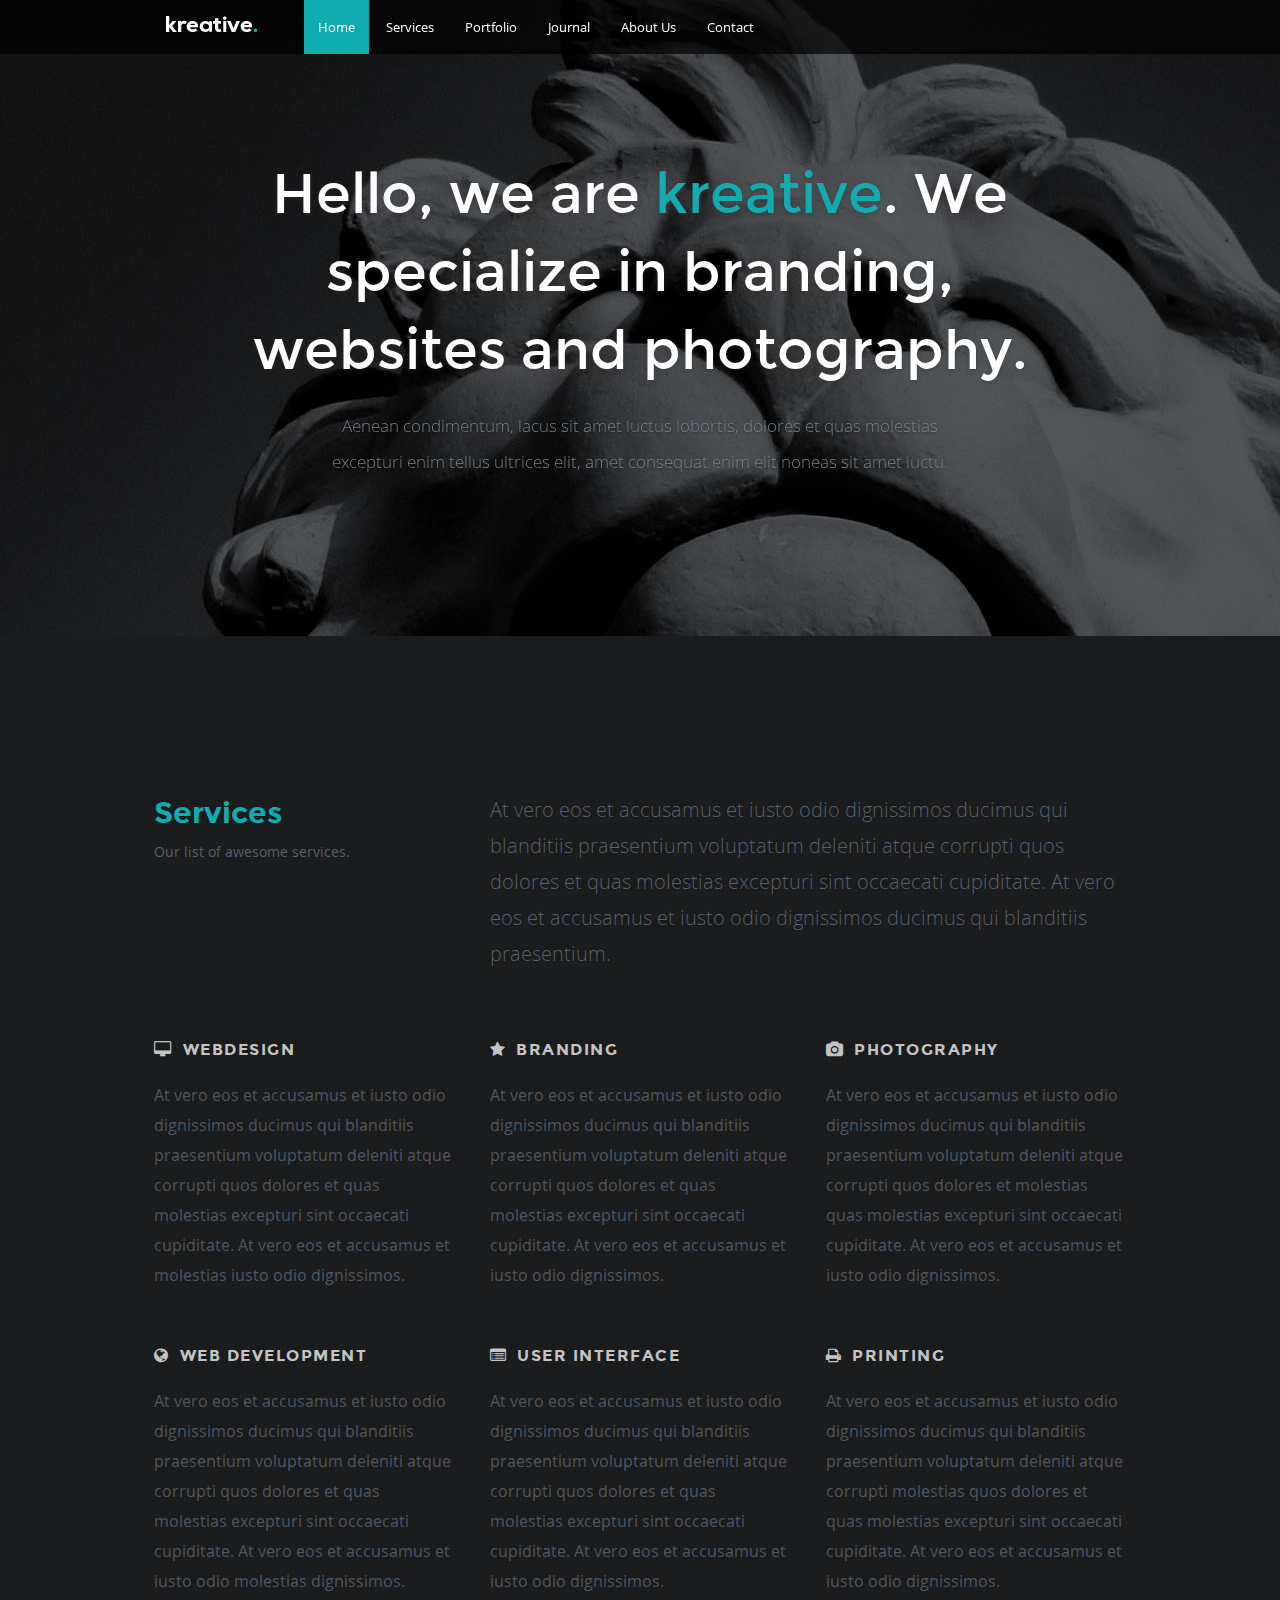
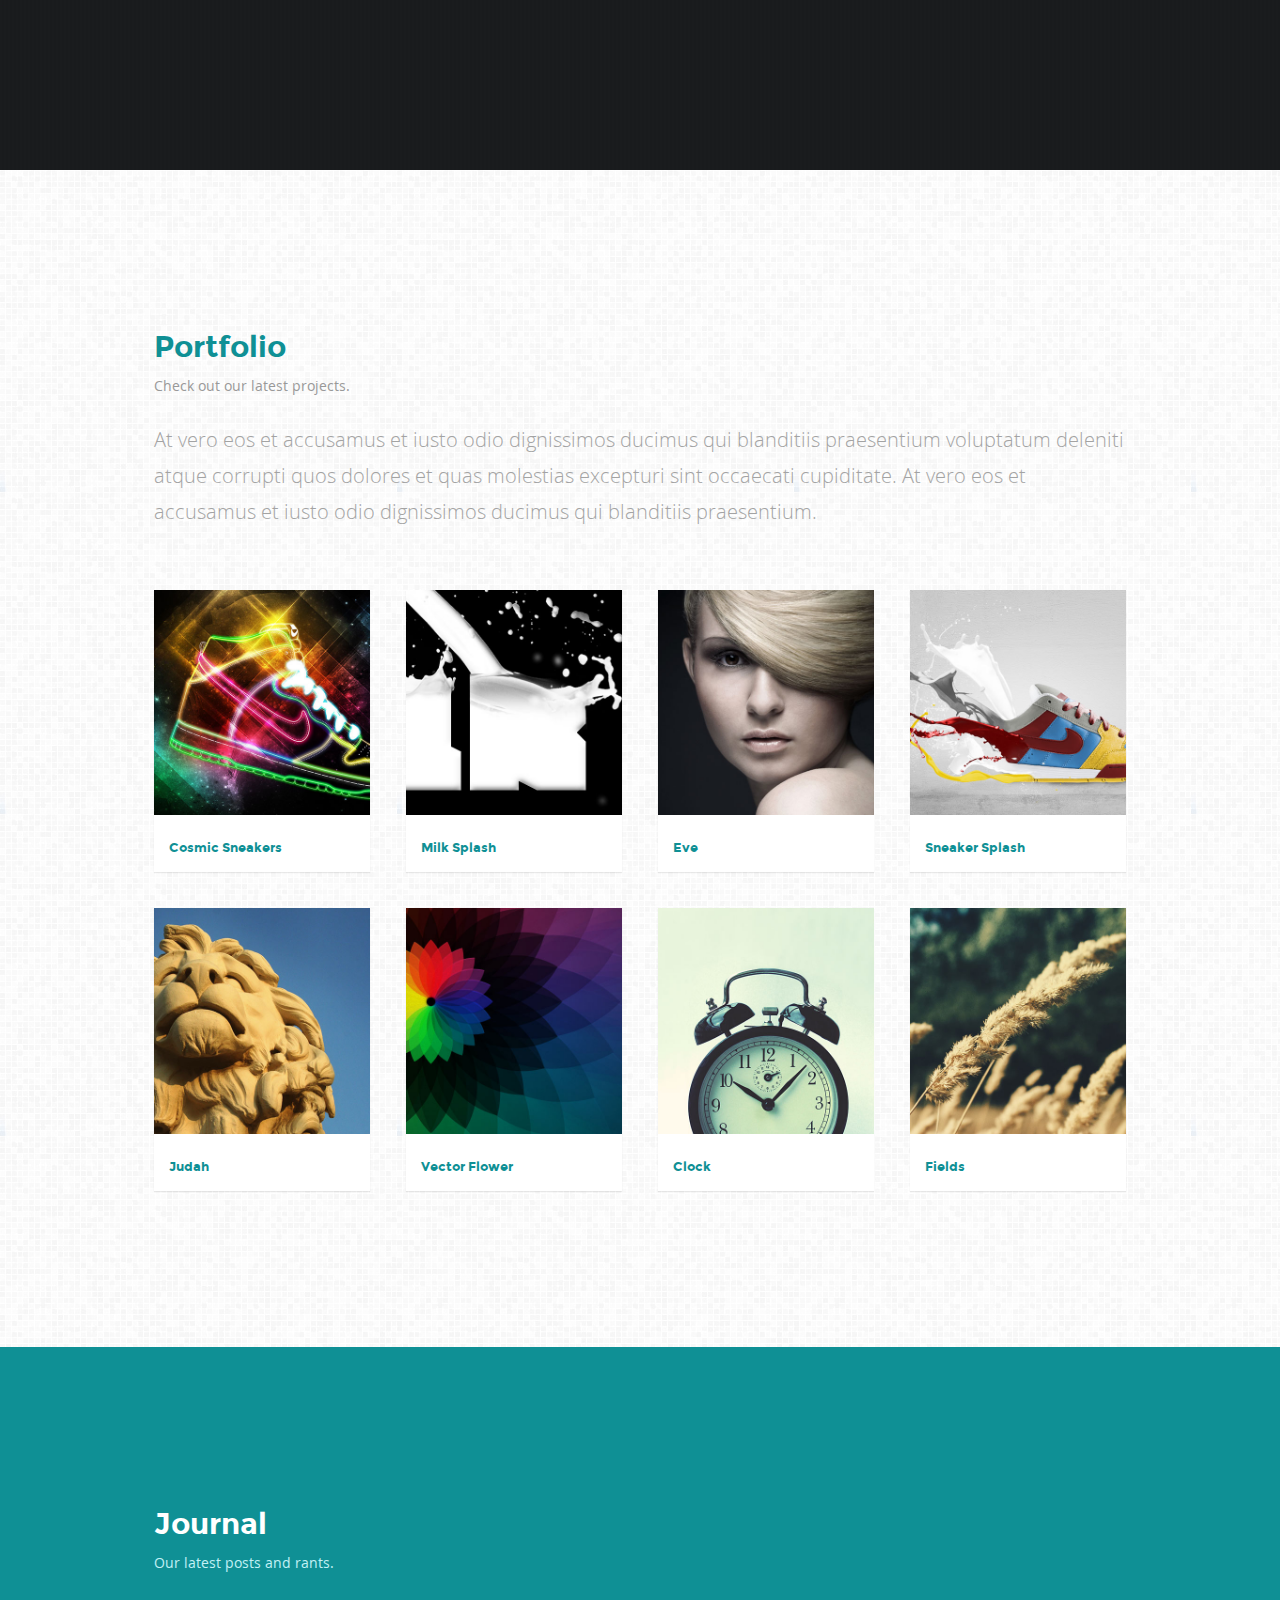
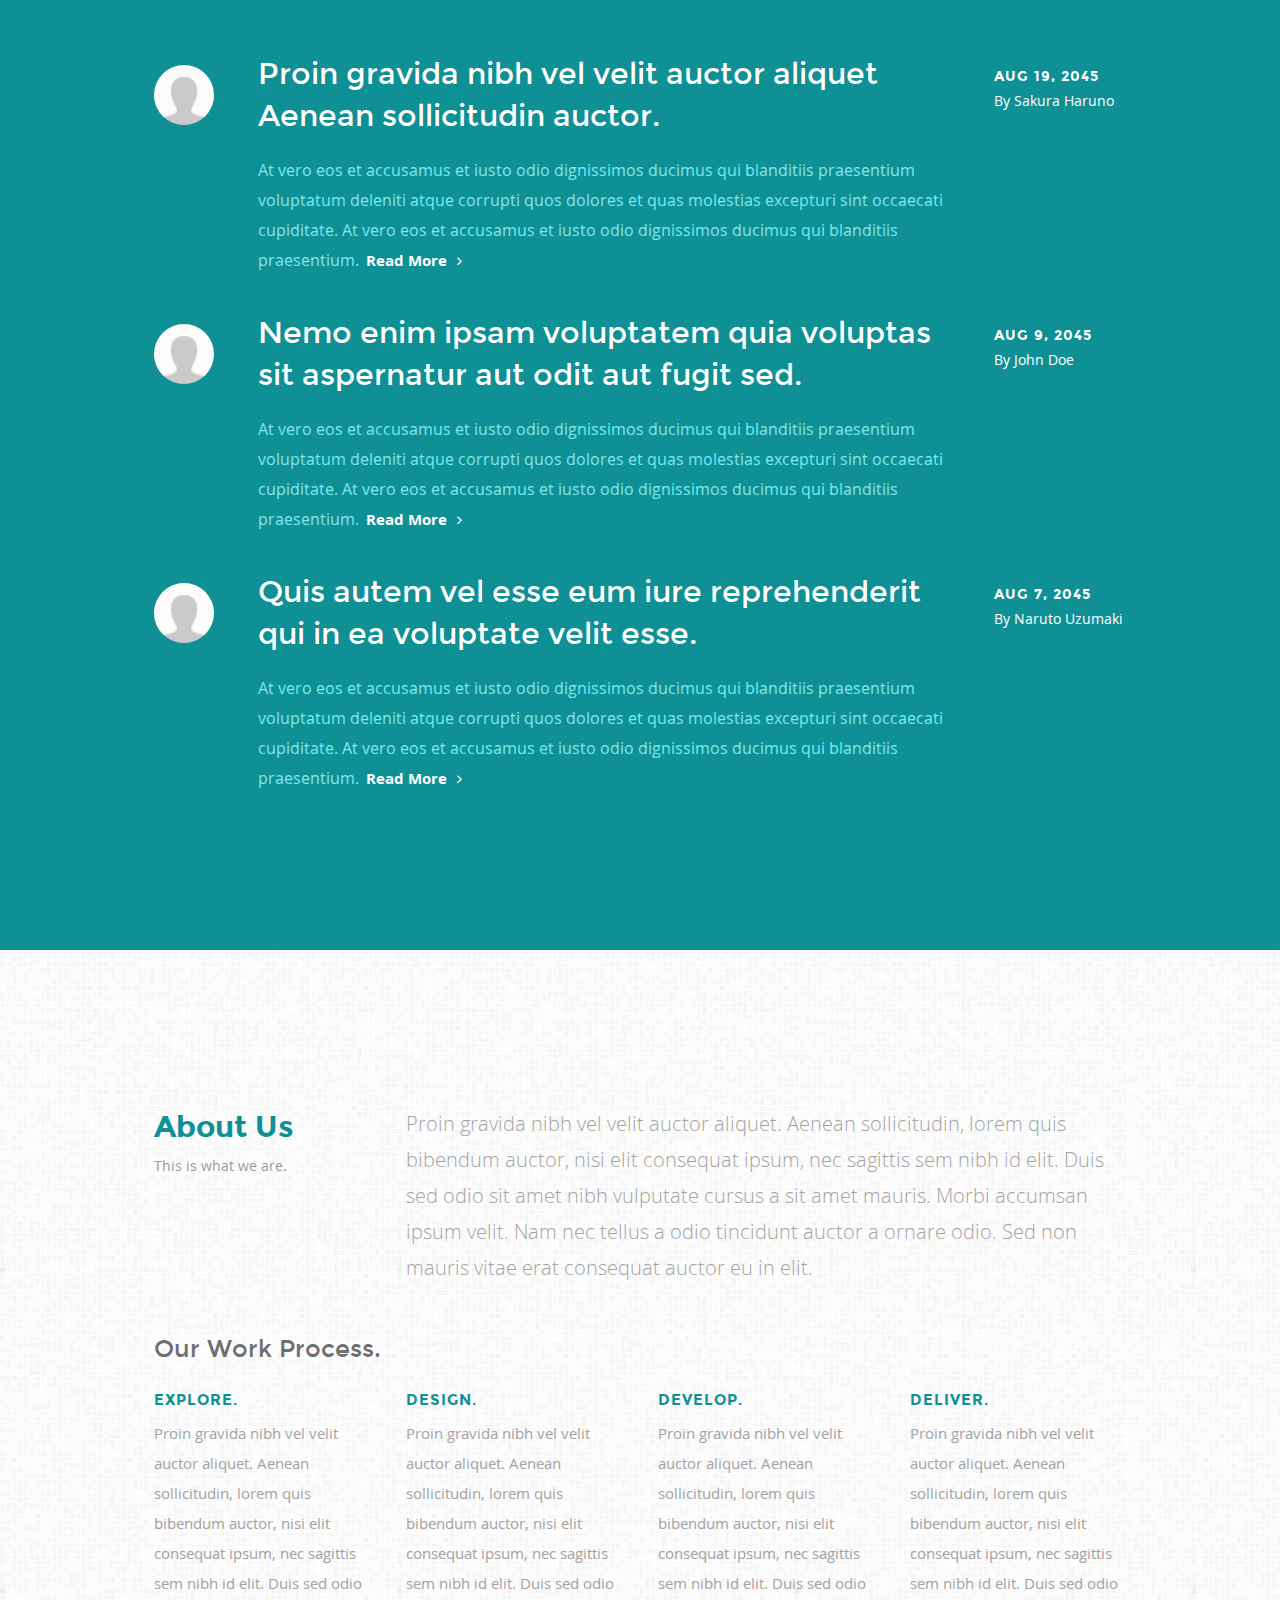
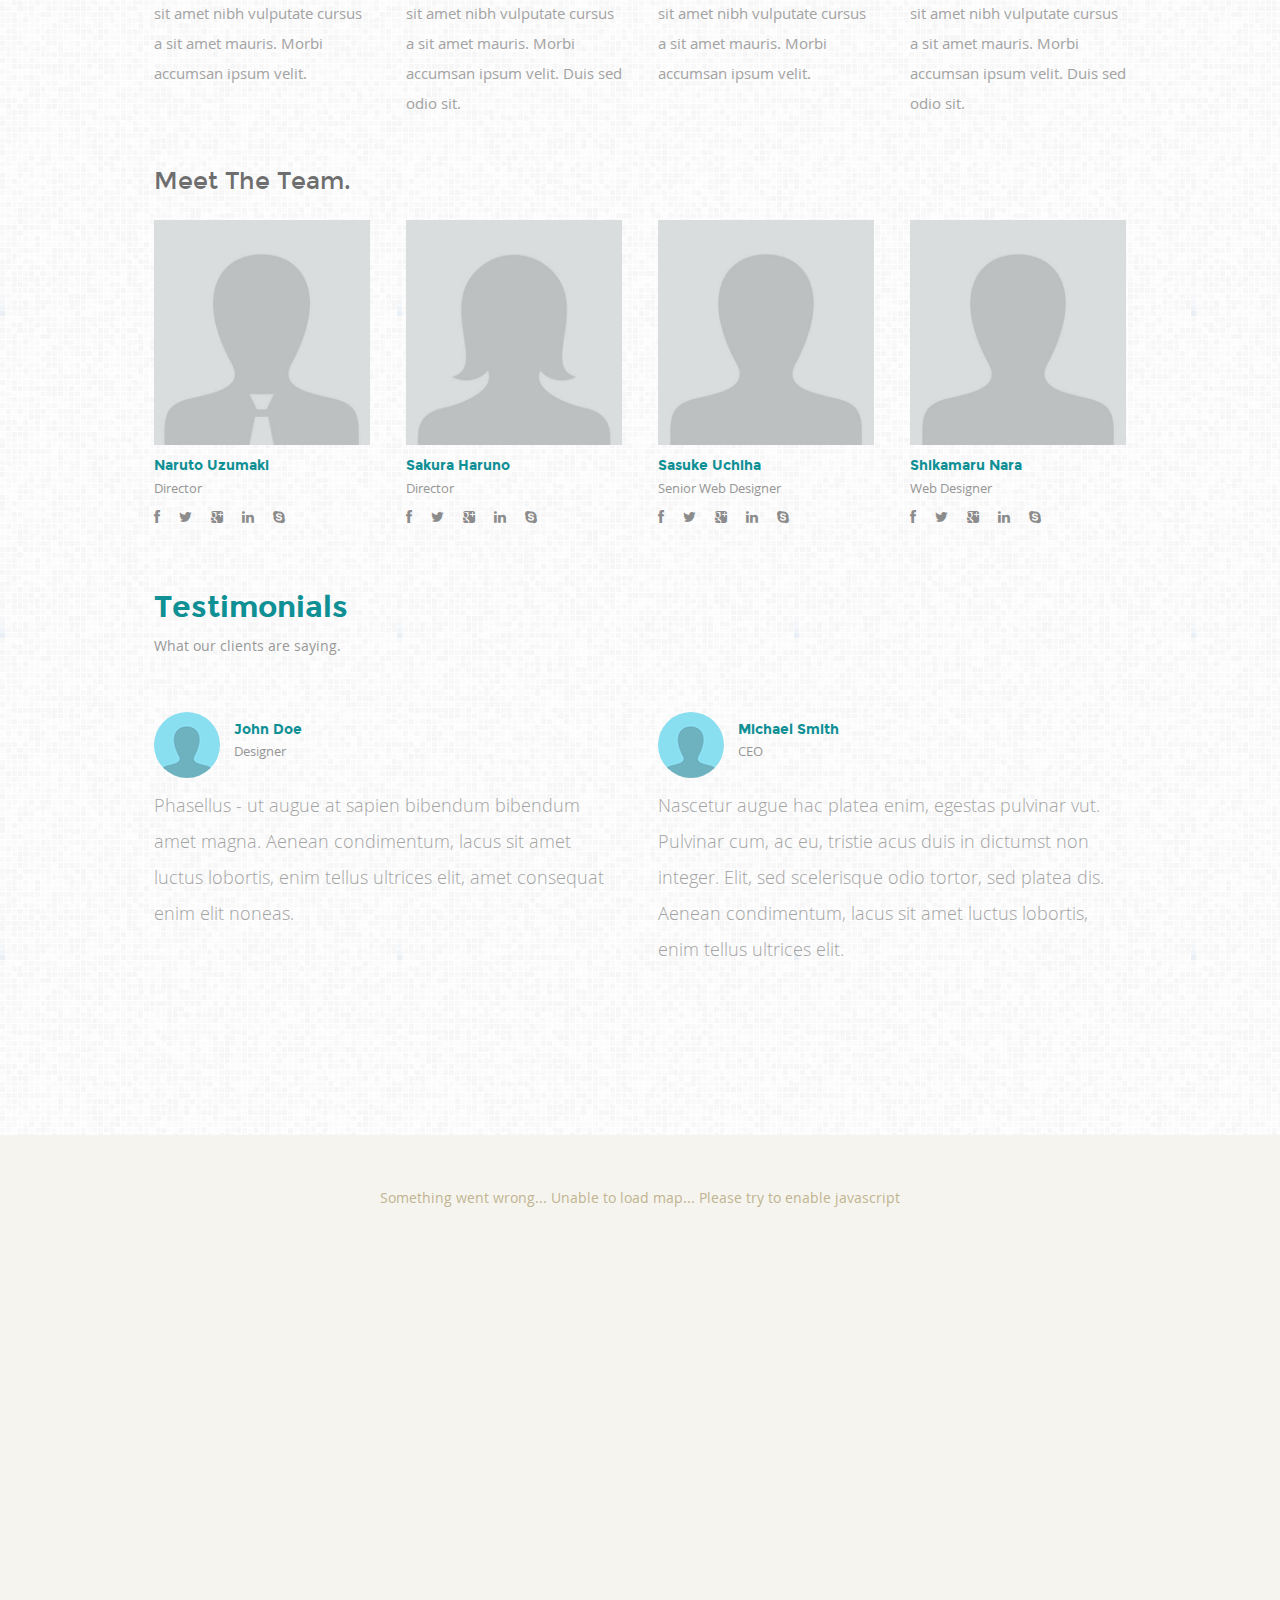
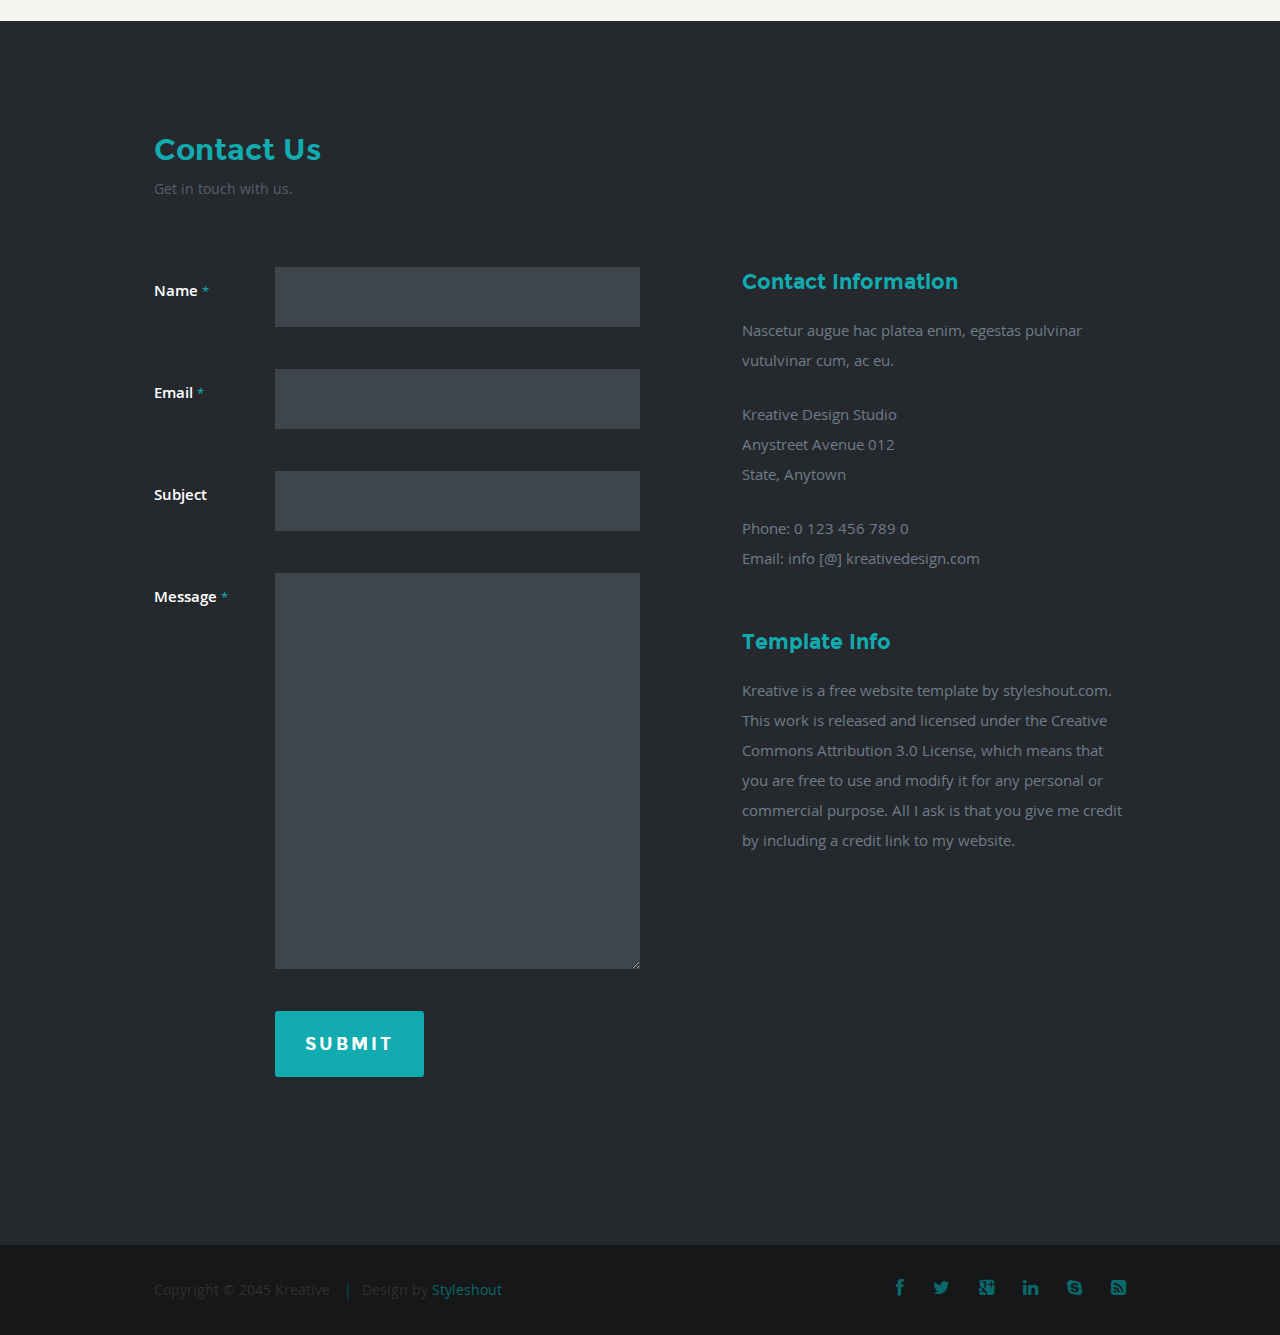
<file: index.html>
<!DOCTYPE html>
<!--[if lt IE 8 ]><html class="ie ie7" lang="en"> <![endif]-->
<!--[if IE 8 ]><html class="ie ie8" lang="en"> <![endif]-->
<!--[if (gte IE 8)|!(IE)]><!--><html lang="en"><!--<![endif]-->
<head>
<title>iss</title>
<meta charset="utf-8">
<meta name="viewport" content="width=device-width, initial-scale=1, maximum-scale=1">
<link rel="stylesheet" href="css/base.css">
<link rel="stylesheet" href="css/layout.css">
<!--[if lt IE 9]>
<script src="js/html5.js"></script>
<![endif]-->
<link rel="shortcut icon" href="images/favicon.ico">
</head>
<body data-spy="scroll" data-target="#nav-wrap">
<header class="mobile">
  <div class="row">
    <div class="col full">
      <div class="logo"> <a href="#"><img alt="" src="images/logo.png"></a> </div>
      <nav id="nav-wrap"> <a class="mobile-btn" href="#nav-wrap" title="Show navigation">Show navigation</a> <a class="mobile-btn" href="#" title="Hide navigation">Hide navigation</a>
        <ul id="nav" class="nav">
          <li><a href="#intro">Home</a></li>
          <li><a href="#services">Services</a></li>
          <li><a href="#portfolio">Portfolio</a></li>
          <li><a href="#journal">Journal</a></li>
          <li><a href="#about">About Us</a></li>
          <li><a href="#contact">Contact</a></li>
        </ul>
      </nav>
    </div>
  </div>
</header>
<section id="intro">
  <div id="intro-slider" class="flexslider">
    <ul class="slides">
      <li>
        <div class="row">
          <div class="col full">
            <div class="slider-text">
              <h2>Hello, we are <span>kreative</span>. We specialize in branding, websites and photography.</h2>
              <p>Aenean condimentum, lacus sit amet luctus lobortis, dolores et quas molestias excepturi enim tellus ultrices elit, amet consequat enim elit noneas sit amet luctu.</p>
            </div>
          </div>
        </div>
      </li>
      <li>
        <div class="row">
          <div class="col full">
            <div class="slider-text">
              <h2>Take a look at some of <a href="#portfolio">our works</a> or <a href="#contact">get in touch</a> to discuss how we can help you.</h2>
              <p>At vero eos et accusamus et iusto odio dignissimos ducimus qui blanditiis praesentium voluptatum deleniti eos et accusamus.</p>
            </div>
          </div>
        </div>
      </li>
    </ul>
  </div>
</section>
<section id="services">
  <div class="row section-head">
    <div class="col one-third">
      <h2>Services</h2>
      <p class="desc">Our list of awesome services.</p>
    </div>
    <div class="col two-thirds">
      <div class="intro">
        <p>At vero eos et accusamus et iusto odio dignissimos ducimus qui blanditiis praesentium voluptatum deleniti atque corrupti quos dolores et quas molestias excepturi sint occaecati cupiditate. At vero eos et accusamus et iusto odio dignissimos ducimus qui blanditiis praesentium. </p>
      </div>
    </div>
  </div>
  <div class="row">
    <div class="services-wrapper">
      <div class="col">
        <h2><i class="icon-desktop"></i>Webdesign</h2>
        <p>At vero eos et accusamus et iusto odio dignissimos ducimus qui blanditiis praesentium voluptatum deleniti atque corrupti quos dolores et quas molestias excepturi sint occaecati cupiditate. At vero eos et accusamus et molestias iusto odio dignissimos.</p>
      </div>
      <div class="col">
        <h2><i class="icon-star"></i>Branding</h2>
        <p>At vero eos et accusamus et iusto odio dignissimos ducimus qui blanditiis praesentium voluptatum deleniti atque corrupti quos dolores et quas molestias excepturi sint occaecati cupiditate. At vero eos et accusamus et iusto odio dignissimos.</p>
      </div>
      <div class="col m-first">
        <h2><i class="icon-camera"></i>Photography</h2>
        <p>At vero eos et accusamus et iusto odio dignissimos ducimus qui blanditiis praesentium voluptatum deleniti atque corrupti quos dolores et molestias quas molestias excepturi sint occaecati cupiditate. At vero eos et accusamus et iusto odio dignissimos.</p>
      </div>
      <div class="col first">
        <h2><i class="icon-globe"></i>Web Development</h2>
        <p>At vero eos et accusamus et iusto odio dignissimos ducimus qui blanditiis praesentium voluptatum deleniti atque corrupti quos dolores et quas molestias excepturi sint occaecati cupiditate. At vero eos et accusamus et iusto odio molestias dignissimos.</p>
      </div>
      <div class="col m-first">
        <h2><i class=" icon-list-alt"></i>User Interface</h2>
        <p>At vero eos et accusamus et iusto odio dignissimos ducimus qui blanditiis praesentium voluptatum deleniti atque corrupti quos dolores et quas molestias excepturi sint occaecati cupiditate. At vero eos et accusamus et iusto odio dignissimos.</p>
      </div>
      <div class="col">
        <h2><i class="icon-print"></i>Printing</h2>
        <p>At vero eos et accusamus et iusto odio dignissimos ducimus qui blanditiis praesentium voluptatum deleniti atque corrupti molestias quos dolores et quas molestias excepturi sint occaecati cupiditate. At vero eos et accusamus et iusto odio dignissimos.</p>
      </div>
    </div>
  </div>
</section>
<section id="portfolio">
  <div class="row section-head">
    <div class="col full">
      <h2>Portfolio</h2>
      <p class="desc">Check out our latest projects.</p>
      <p class="intro">At vero eos et accusamus et iusto odio dignissimos ducimus qui blanditiis praesentium voluptatum deleniti atque corrupti quos dolores et quas molestias excepturi sint occaecati cupiditate. At vero eos et accusamus et iusto odio dignissimos ducimus qui blanditiis praesentium. </p>
    </div>
  </div>
  <div class="row">
    <div id="portfolio-wrapper">
      <div class="col portfolio-item">
        <div class="item-wrap"> <a href="#" data-reveal-id="modal-01"><img src="images/portfolio/cosmic-sneakers.jpg" alt=""></a>
          <div class="portfolio-item-meta">
            <h5><a href="#">Cosmic Sneakers</a></h5>
          </div>
        </div>
      </div>
      <div class="col portfolio-item">
        <div class="item-wrap"> <a href="#" data-reveal-id="modal-02"><img src="images/portfolio/milk-splash.jpg" alt=""></a>
          <div class="portfolio-item-meta">
            <h5><a href="#">Milk Splash</a></h5>
          </div>
        </div>
      </div>
      <div class="col portfolio-item">
        <div class="item-wrap"> <a href="#" data-reveal-id="modal-03"><img src="images/portfolio/eve.jpg" alt=""></a>
          <div class="portfolio-item-meta">
            <h5><a href="#">Eve</a></h5>
          </div>
        </div>
      </div>
      <div class="col portfolio-item">
        <div class="item-wrap"> <a href="#" data-reveal-id="modal-04"><img src="images/portfolio/sneaker-splash.jpg" alt=""></a>
          <div class="portfolio-item-meta">
            <h5><a href="#">Sneaker Splash</a></h5>
          </div>
        </div>
      </div>
      <div class="col portfolio-item">
        <div class="item-wrap"> <a href="#" data-reveal-id="modal-05"><img src="images/portfolio/judah.jpg" alt=""></a>
          <div class="portfolio-item-meta">
            <h5><a href="#">Judah</a></h5>
          </div>
        </div>
      </div>
      <div class="col portfolio-item">
        <div class="item-wrap"> <a href="#" data-reveal-id="modal-06"><img src="images/portfolio/vector-flower.jpg" alt=""></a>
          <div class="portfolio-item-meta">
            <h5><a href="#">Vector Flower</a></h5>
          </div>
        </div>
      </div>
      <div class="col portfolio-item">
        <div class="item-wrap"> <a href="#" data-reveal-id="modal-07"><img src="images/portfolio/clock.jpg" alt=""></a>
          <div class="portfolio-item-meta">
            <h5><a href="#">Clock</a></h5>
          </div>
        </div>
      </div>
      <div class="col portfolio-item">
        <div class="item-wrap"> <a href="#" data-reveal-id="modal-08"><img src="images/portfolio/fields.jpg" alt=""></a>
          <div class="portfolio-item-meta">
            <h5><a href="#">Fields</a></h5>
          </div>
        </div>
      </div>
    </div>
  </div>
  <div id="modal-01" class="reveal-modal"> <img class="scale-with-grid" src="images/portfolio/modals/m-cosmic-sneakers.jpg" alt="">
    <div class="description-box">
      <h4>The Cosmic Sneakers</h4>
      <p>Proin gravida nibh vel velit auctor aliquet. Aenean sollicitudin, lorem quis bibendum auctor, nisi elit consequat ipsum, nec sagittis sem nibh id elit.</p>
      <span class="categories"><i class="icon-tag"></i>Branding, Web Design</span> </div>
    <div class="link-box"> <a href="#">Details</a> <a class="close-reveal-modal">Close</a> </div>
  </div>
  <div id="modal-02" class="reveal-modal"> <img class="scale-with-grid" src="images/portfolio/modals/m-milk-splash.jpg" alt="">
    <div class="description-box">
      <h4>Milk Splash</h4>
      <p>Proin gravida nibh vel velit auctor aliquet. Aenean sollicitudin, lorem quis bibendum auctor, nisi elit consequat ipsum, nec sagittis sem nibh id elit.</p>
      <span class="categories"><i class="icon-tag"></i>Branding, Web Design</span></div>
    <div class="link-box"> <a href="#">Details</a> <a class="close-reveal-modal">Close</a></div>
  </div>
  <div id="modal-03" class="reveal-modal"> <img class="scale-with-grid" src="images/portfolio/modals/m-eve.jpg" alt="">
    <div class="description-box">
      <h4>Eve</h4>
      <p>Proin gravida nibh vel velit auctor aliquet. Aenean sollicitudin, lorem quis bibendum auctor, nisi elit consequat ipsum, nec sagittis sem nibh id elit.</p>
      <span class="categories"><i class="icon-tag"></i>Photography, Branding</span></div>
    <div class="link-box"> <a href="#">Details</a> <a class="close-reveal-modal">Close</a></div>
  </div>
  <div id="modal-04" class="reveal-modal"> <img class="scale-with-grid" src="images/portfolio/modals/m-sneaker-splash.jpg" alt="">
    <div class="description-box">
      <h4>Sneaker Splash</h4>
      <p>Proin gravida nibh vel velit auctor aliquet. Aenean sollicitudin, lorem quis bibendum auctor, nisi elit consequat ipsum, nec sagittis sem nibh id elit.</p>
      <span class="categories"><i class="icon-tag"></i>Photography, Branding</span></div>
    <div class="link-box"> <a href="#">Details</a> <a class="close-reveal-modal">Close</a></div>
  </div>
  <div id="modal-05" class="reveal-modal"> <img class="scale-with-grid" src="images/portfolio/modals/m-judah.jpg" alt="">
    <div class="description-box">
      <h4>Judah</h4>
      <p>Proin gravida nibh vel velit auctor aliquet. Aenean sollicitudin, lorem quis bibendum auctor, nisi elit consequat ipsum, nec sagittis sem nibh id elit.</p>
      <span class="categories"><i class="icon-tag"></i>Photography, Web Design</span> </div>
    <div class="link-box"> <a href="#">Details</a> <a class="close-reveal-modal">Close</a> </div>
  </div>
  <div id="modal-06" class="reveal-modal"> <img class="scale-with-grid" src="images/portfolio/modals/m-vector-flower.jpg" alt="">
    <div class="description-box">
      <h4>Vector Flower</h4>
      <p>Proin gravida nibh vel velit auctor aliquet. Aenean sollicitudin, lorem quis bibendum auctor, nisi elit consequat ipsum, nec sagittis sem nibh id elit.</p>
      <span class="categories"><i class="icon-tag"></i>Branding, Web Design</span></div>
    <div class="link-box"> <a href="#">Details</a> <a class="close-reveal-modal">Close</a></div>
  </div>
  <div id="modal-07" class="reveal-modal"> <img class="scale-with-grid" src="images/portfolio/modals/m-clock.jpg" alt="">
    <div class="description-box">
      <h4>Clock</h4>
      <p>Proin gravida nibh vel velit auctor aliquet. Aenean sollicitudin, lorem quis bibendum auctor, nisi elit consequat ipsum, nec sagittis sem nibh id elit.</p>
      <span class="categories"><i class="icon-tag"></i>Branding, Web Design</span></div>
    <div class="link-box"> <a href="#">Details</a> <a class="close-reveal-modal">Close</a></div>
  </div>
  <div id="modal-08" class="reveal-modal"> <img class="scale-with-grid" src="images/portfolio/modals/m-fields.jpg" alt="">
    <div class="description-box">
      <h4>Fields</h4>
      <p>Proin gravida nibh vel velit auctor aliquet. Aenean sollicitudin, lorem quis bibendum auctor, nisi elit consequat ipsum, nec sagittis sem nibh id elit.</p>
      <span class="categories"><i class="icon-tag"></i>Photography</span></div>
    <div class="link-box"> <a href="#">Details</a> <a class="close-reveal-modal">Close</a></div>
  </div>
</section>
<section id="journal">
  <div class="row section-head">
    <div class="col full">
      <h2>Journal</h2>
      <p class="desc">Our latest posts and rants.</p>
    </div>
  </div>
  <div class="blog-entries">
    <article class="entry">
      <div class="row entry-header">
        <div class="author-image"> <img src="images/user-03.png" alt=""></div>
        <div class="col g-9 offset-1 entry-title">
          <h3><a href="blog-single.html">Proin gravida nibh vel velit auctor aliquet Aenean sollicitudin auctor.</a></h3>
        </div>
        <div class="col g-2">
          <p class="post-meta">
            <time pubdate="" class="post-date" datetime="2045-08-19">Aug 19, 2045</time>
            <span class="dauthor">By Sakura Haruno</span></p>
        </div>
      </div>
      <div class="row">
        <div class="col g-9 offset-1 post-content">
          <p>At vero eos et accusamus et iusto odio dignissimos ducimus qui blanditiis praesentium voluptatum deleniti atque corrupti quos dolores et quas molestias excepturi sint occaecati cupiditate. At vero eos et accusamus et iusto odio dignissimos ducimus qui blanditiis praesentium. <a href="blog-single.html" class="more-link">Read More<i class="icon-angle-right"></i></a></p>
        </div>
      </div>
    </article>
    <article class="entry">
      <div class="row entry-header">
        <div class="author-image"> <img src="images/user-03.png" alt=""></div>
        <div class="col g-9 offset-1 entry-title">
          <h3><a href="blog-single.html">Nemo enim ipsam voluptatem quia voluptas sit aspernatur aut odit aut fugit sed.</a></h3>
        </div>
        <div class="col g-2">
          <p class="post-meta">
            <time pubdate="" class="post-date" datetime="2045-08-09">Aug 9, 2045</time>
            <span class="dauthor">By John Doe</span></p>
        </div>
      </div>
      <div class="row">
        <div class="col g-9 offset-1 post-content">
          <p>At vero eos et accusamus et iusto odio dignissimos ducimus qui blanditiis praesentium voluptatum deleniti atque corrupti quos dolores et quas molestias excepturi sint occaecati cupiditate. At vero eos et accusamus et iusto odio dignissimos ducimus qui blanditiis praesentium. <a href="blog-single.html" class="more-link">Read More<i class="icon-angle-right"></i></a></p>
        </div>
      </div>
    </article>
    <article class="entry">
      <div class="row entry-header">
        <div class="author-image"> <img src="images/user-03.png" alt=""></div>
        <div class="col g-9 offset-1 entry-title">
          <h3><a href="blog-single.html">Quis autem vel esse eum iure reprehenderit qui in ea voluptate velit esse.</a></h3>
        </div>
        <div class="col g-2">
          <p class="post-meta">
            <time pubdate="" class="post-date" datetime="2045-08-07">Aug 7, 2045</time>
            <span class="dauthor">By Naruto Uzumaki</span></p>
        </div>
      </div>
      <div class="row">
        <div class="col g-9 offset-1 post-content">
          <p>At vero eos et accusamus et iusto odio dignissimos ducimus qui blanditiis praesentium voluptatum deleniti atque corrupti quos dolores et quas molestias excepturi sint occaecati cupiditate. At vero eos et accusamus et iusto odio dignissimos ducimus qui blanditiis praesentium. <a href="blog-single.html" class="more-link">Read More<i class="icon-angle-right"></i></a></p>
        </div>
      </div>
    </article>
  </div>
</section>
<section id="about">
  <div class="row section-head">
    <div class="col one-fourth">
      <h2>About Us</h2>
      <p class="desc">This is what we are.</p>
    </div>
    <div class="col three-fourths">
      <p class="intro">Proin gravida nibh vel velit auctor aliquet. Aenean sollicitudin, lorem quis bibendum auctor, nisi elit consequat ipsum, nec sagittis sem nibh id elit. Duis sed odio sit amet nibh vulputate cursus a sit amet mauris. Morbi accumsan ipsum velit. Nam nec tellus a odio tincidunt auctor a ornare odio. Sed non mauris vitae erat consequat auctor eu in elit. </p>
    </div>
  </div>
  <div class="row">
    <div class="col full">
      <h3>Our Work Process.</h3>
    </div>
  </div>
  <div class="row process-wrap">
    <div class="col">
      <h4>Explore.</h4>
      <p>Proin gravida nibh vel velit auctor aliquet. Aenean sollicitudin, lorem quis bibendum auctor, nisi elit consequat ipsum, nec sagittis sem nibh id elit. Duis sed odio sit amet nibh vulputate cursus a sit amet mauris. Morbi accumsan ipsum velit.</p>
    </div>
    <div class="col">
      <h4>Design.</h4>
      <p>Proin gravida nibh vel velit auctor aliquet. Aenean sollicitudin, lorem quis bibendum auctor, nisi elit consequat ipsum, nec sagittis sem nibh id elit. Duis sed odio sit amet nibh vulputate cursus a sit amet mauris. Morbi accumsan ipsum velit. Duis sed odio sit. </p>
    </div>
    <div class="col m-first">
      <h4>Develop.</h4>
      <p>Proin gravida nibh vel velit auctor aliquet. Aenean sollicitudin, lorem quis bibendum auctor, nisi elit consequat ipsum, nec sagittis sem nibh id elit. Duis sed odio sit amet nibh vulputate cursus a sit amet mauris. Morbi accumsan ipsum velit.</p>
    </div>
    <div class="col">
      <h4>Deliver.</h4>
      <p>Proin gravida nibh vel velit auctor aliquet. Aenean sollicitudin, lorem quis bibendum auctor, nisi elit consequat ipsum, nec sagittis sem nibh id elit. Duis sed odio sit amet nibh vulputate cursus a sit amet mauris. Morbi accumsan ipsum velit. Duis sed odio sit. </p>
    </div>
  </div>
  <div class="row">
    <div class="col full">
      <h3>Meet The Team.</h3>
    </div>
  </div>
  <div class="row team-wrap">
    <div class="col one-fourth"> <img src="images/team/team-img-01.jpg" alt="">
      <div class"member-name">
        <h5>Naruto Uzumaki</h5>
        <span>Director</span> </div>
      <ul class="member-social">
        <li><a href="#"><i class="icon-facebook"></i></a></li>
        <li><a href="#"><i class="icon-twitter"></i></a></li>
        <li><a href="#"><i class="icon-google-plus-sign"></i></a></li>
        <li><a href="#"><i class="icon-linkedin"></i></a></li>
        <li><a href="#"><i class="icon-skype"></i></a></li>
      </ul>
    </div>
    <div class="col one-fourth"> <img src="images/team/team-img-02.jpg" alt="">
      <div class"member-name">
        <h5>Sakura Haruno</h5>
        <span>Director</span> </div>
      <ul class="member-social">
        <li><a href="#"><i class="icon-facebook"></i></a></li>
        <li><a href="#"><i class="icon-twitter"></i></a></li>
        <li><a href="#"><i class="icon-google-plus-sign"></i></a></li>
        <li><a href="#"><i class="icon-linkedin"></i></a></li>
        <li><a href="#"><i class="icon-skype"></i></a></li>
      </ul>
    </div>
    <div class="col one-fourth"> <img src="images/team/team-img-03.jpg" alt="">
      <div class"member-name">
        <h5>Sasuke Uchiha</h5>
        <span>Senior Web Designer</span> </div>
      <ul class="member-social">
        <li><a href="#"><i class="icon-facebook"></i></a></li>
        <li><a href="#"><i class="icon-twitter"></i></a></li>
        <li><a href="#"><i class="icon-google-plus-sign"></i></a></li>
        <li><a href="#"><i class="icon-linkedin"></i></a></li>
        <li><a href="#"><i class="icon-skype"></i></a></li>
      </ul>
    </div>
    <div class="col one-fourth"> <img src="images/team/team-img-03.jpg" alt="">
      <div class"member-name">
        <h5>Shikamaru Nara</h5>
        <span>Web Designer</span> </div>
      <ul class="member-social">
        <li><a href="#"><i class="icon-facebook"></i></a></li>
        <li><a href="#"><i class="icon-twitter"></i></a></li>
        <li><a href="#"><i class="icon-google-plus-sign"></i></a></li>
        <li><a href="#"><i class="icon-linkedin"></i></a></li>
        <li><a href="#"><i class="icon-skype"></i></a></li>
      </ul>
    </div>
  </div>
  <div class="row">
    <div class="col full section-head">
      <h2>Testimonials</h2>
      <p class="desc">What our clients are saying.</p>
    </div>
  </div>
  <div class="row testimonials">
    <div class="col half">
      <div class="client-author"> <img src="images/client-img.png" alt="">
        <div class="name">
          <p>John Doe<span>Designer</span></p>
        </div>
      </div>
      <div class="client-cite">
        <p>Phasellus - ut augue at sapien bibendum bibendum amet magna. Aenean condimentum, lacus sit amet luctus lobortis, enim tellus ultrices elit, amet consequat enim elit noneas.</p>
      </div>
    </div>
    <div class="col half">
      <div class="client-author"> <img src="images/client-img.png" alt="">
        <div class="name">
          <p>Michael Smith<span>CEO</span></p>
        </div>
      </div>
      <div class="client-cite">
        <p>Nascetur augue hac platea enim, egestas pulvinar vut. Pulvinar cum, ac eu, tristie acus duis in dictumst non integer. Elit, sed scelerisque odio tortor, sed platea dis. Aenean condimentum, lacus sit amet luctus lobortis, enim tellus ultrices elit.</p>
      </div>
    </div>
  </div>
</section>
<section id="map">
  <p class="map-error">Something went wrong... Unable to load map... Please try to enable javascript</p>
</section>
<section id="contact">
  <div class="row section-head">
    <div class="col full">
      <h2>Contact Us</h2>
      <p class="desc">Get in touch with us.</p>
    </div>
  </div>
  <div class="row">
    <div class="col g-7">
      <form name="contactForm" id="contactForm" method="post" action="#">
        <fieldset>
          <div>
            <label for="contactName">Name <span class="required">*</span></label>
            <input name="contactName" type="text" id="contactName" size="35" value="">
          </div>
          <div>
            <label for="contactEmail">Email <span class="required">*</span></label>
            <input name="contactEmail" type="text" id="contactEmail" size="35" value="">
          </div>
          <div>
            <label for="contactSubject">Subject</label>
            <input name="contactSubject" type="text" id="contactSubject" size="35" value="">
          </div>
          <div>
            <label  for="contactMessage">Message <span class="required">*</span></label>
            <textarea name="contactMessage"  id="contactMessage" rows="15" cols="50"></textarea>
          </div>
          <div>
            <button class="submit">Submit</button>
            <span id="image-loader"> <img src="images/loader.gif" alt=""> </span> </div>
        </fieldset>
      </form>
      <div id="message-warning"></div>
      <div id="message-success"> <i class="icon-ok"></i>Your message was sent, thank you!<br>
      </div>
    </div>
    <aside class="col g-5">
      <h3>Contact Information</h3>
      <p>Nascetur augue hac platea enim, egestas pulvinar vutulvinar cum, ac eu.</p>
      <p> Kreative Design Studio <br>
        Anystreet Avenue 012 <br>
        State, Anytown </p>
      <p> Phone: 0 123 456 789 0 <br>
        Email: info [@] kreativedesign.com </p>
      <br>
      <h3>Template Info</h3>
      <p>Kreative is a free website template by styleshout.com. This work is released and licensed under the Creative Commons Attribution 3.0 License, which means that you are free to use and modify it for any personal or commercial purpose. All I ask is that you give me credit by including a credit link to my website. </p>
    </aside>
  </div>
</section>
<footer>
  <div class="row">
    <div class="col g-7">
      <ul class="copyright">
        <li>Copyright &copy; 2045 Kreative</li>
        <li>Design by <a href="http://www.styleshout.com/">Styleshout</a></li>
      </ul>
    </div>
    <div class="col g-5 pull-right">
      <ul class="social-links">
        <li><a href="#"><i class="icon-facebook"></i></a></li>
        <li><a href="#"><i class="icon-twitter"></i></a></li>
        <li><a href="#"><i class="icon-google-plus-sign"></i></a></li>
        <li><a href="#"><i class="icon-linkedin"></i></a></li>
        <li><a href="#"><i class="icon-skype"></i></a></li>
        <li><a href="#"><i class="icon-rss-sign"></i></a></li>
      </ul>
    </div>
  </div>
</footer>
<script src="js/jquery-1.10.2.min.js"></script>
<script src="js/jquery-migrate-1.2.1.min.js"></script>
<script src="js/scrollspy.js"></script>
<script src="js/jquery.flexslider.js"></script>
<script src="js/jquery.reveal.js"></script>
<script src="http://maps.google.com/maps/api/js?sensor=true"></script>
<script src="js/gmaps.js"></script>
<script src="js/init.js"></script>
<script src="js/smoothscrolling.js"></script>
</body>
</html>
</file>
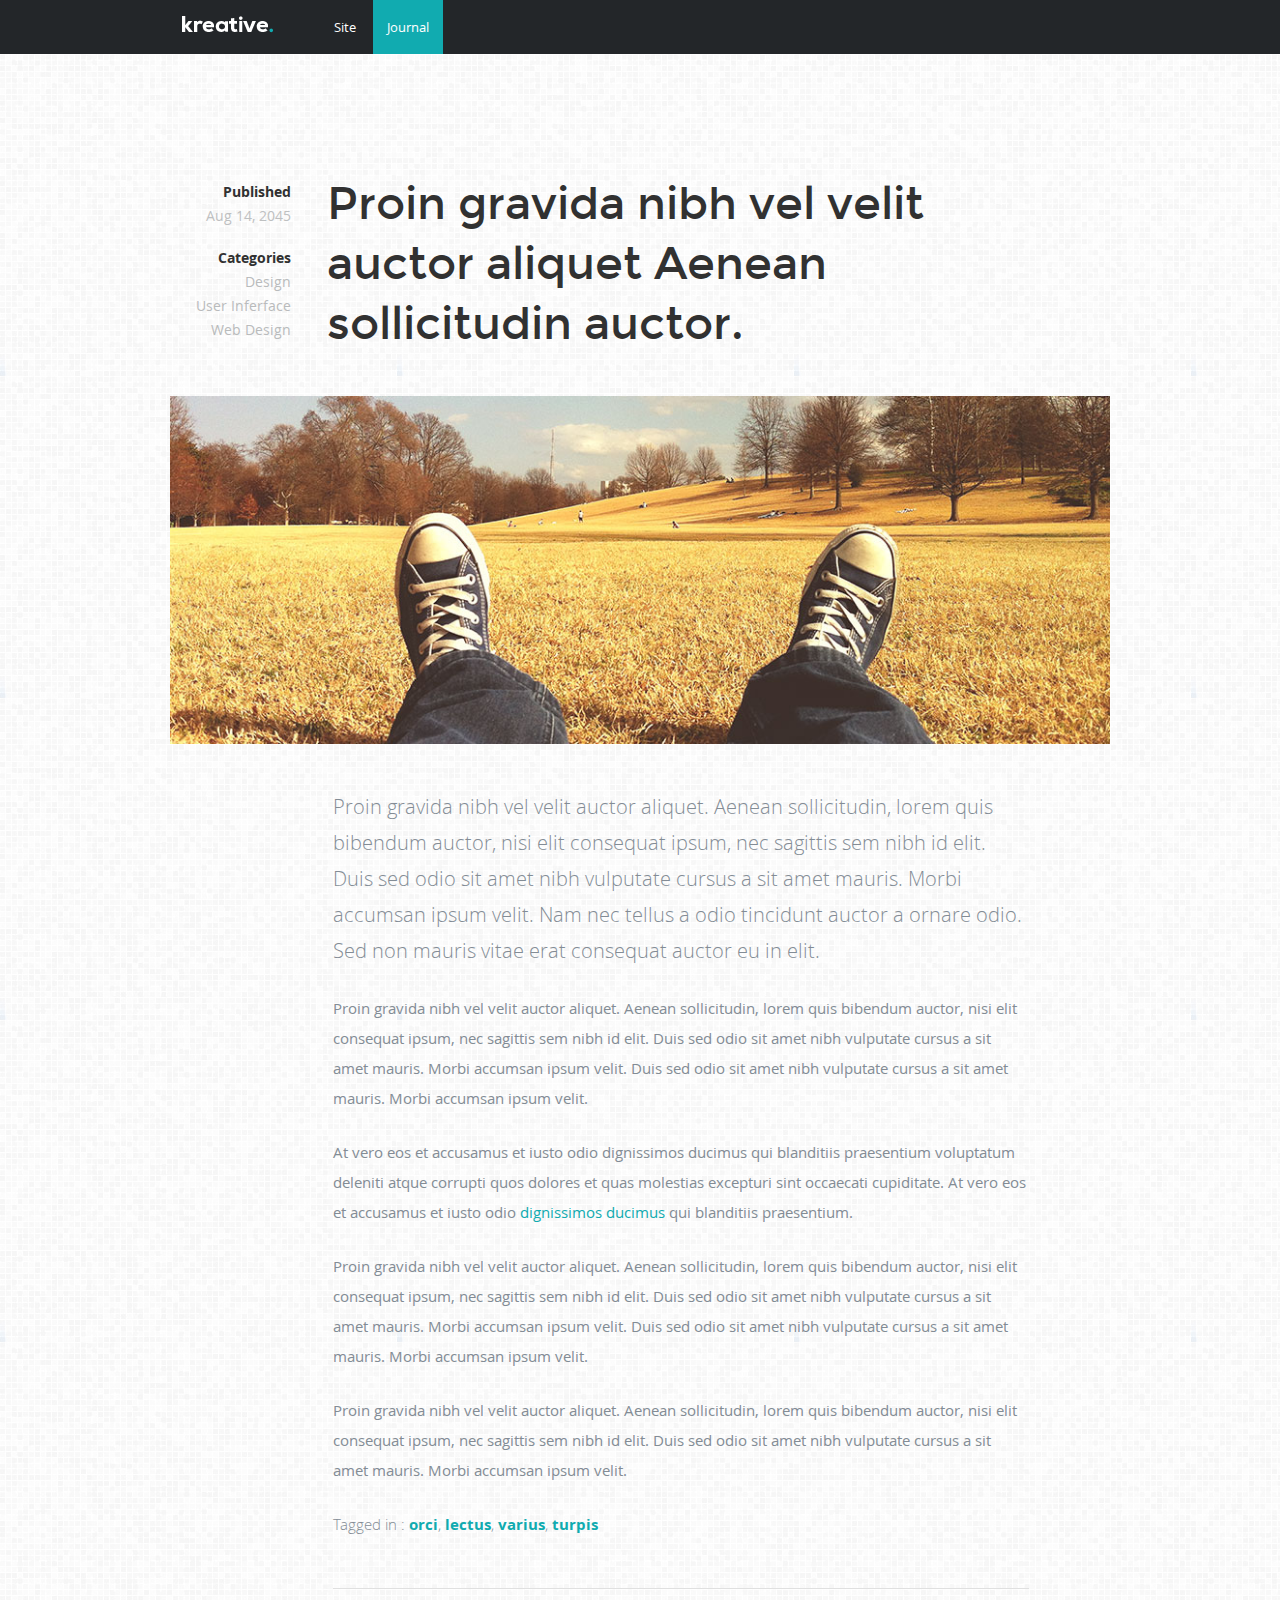
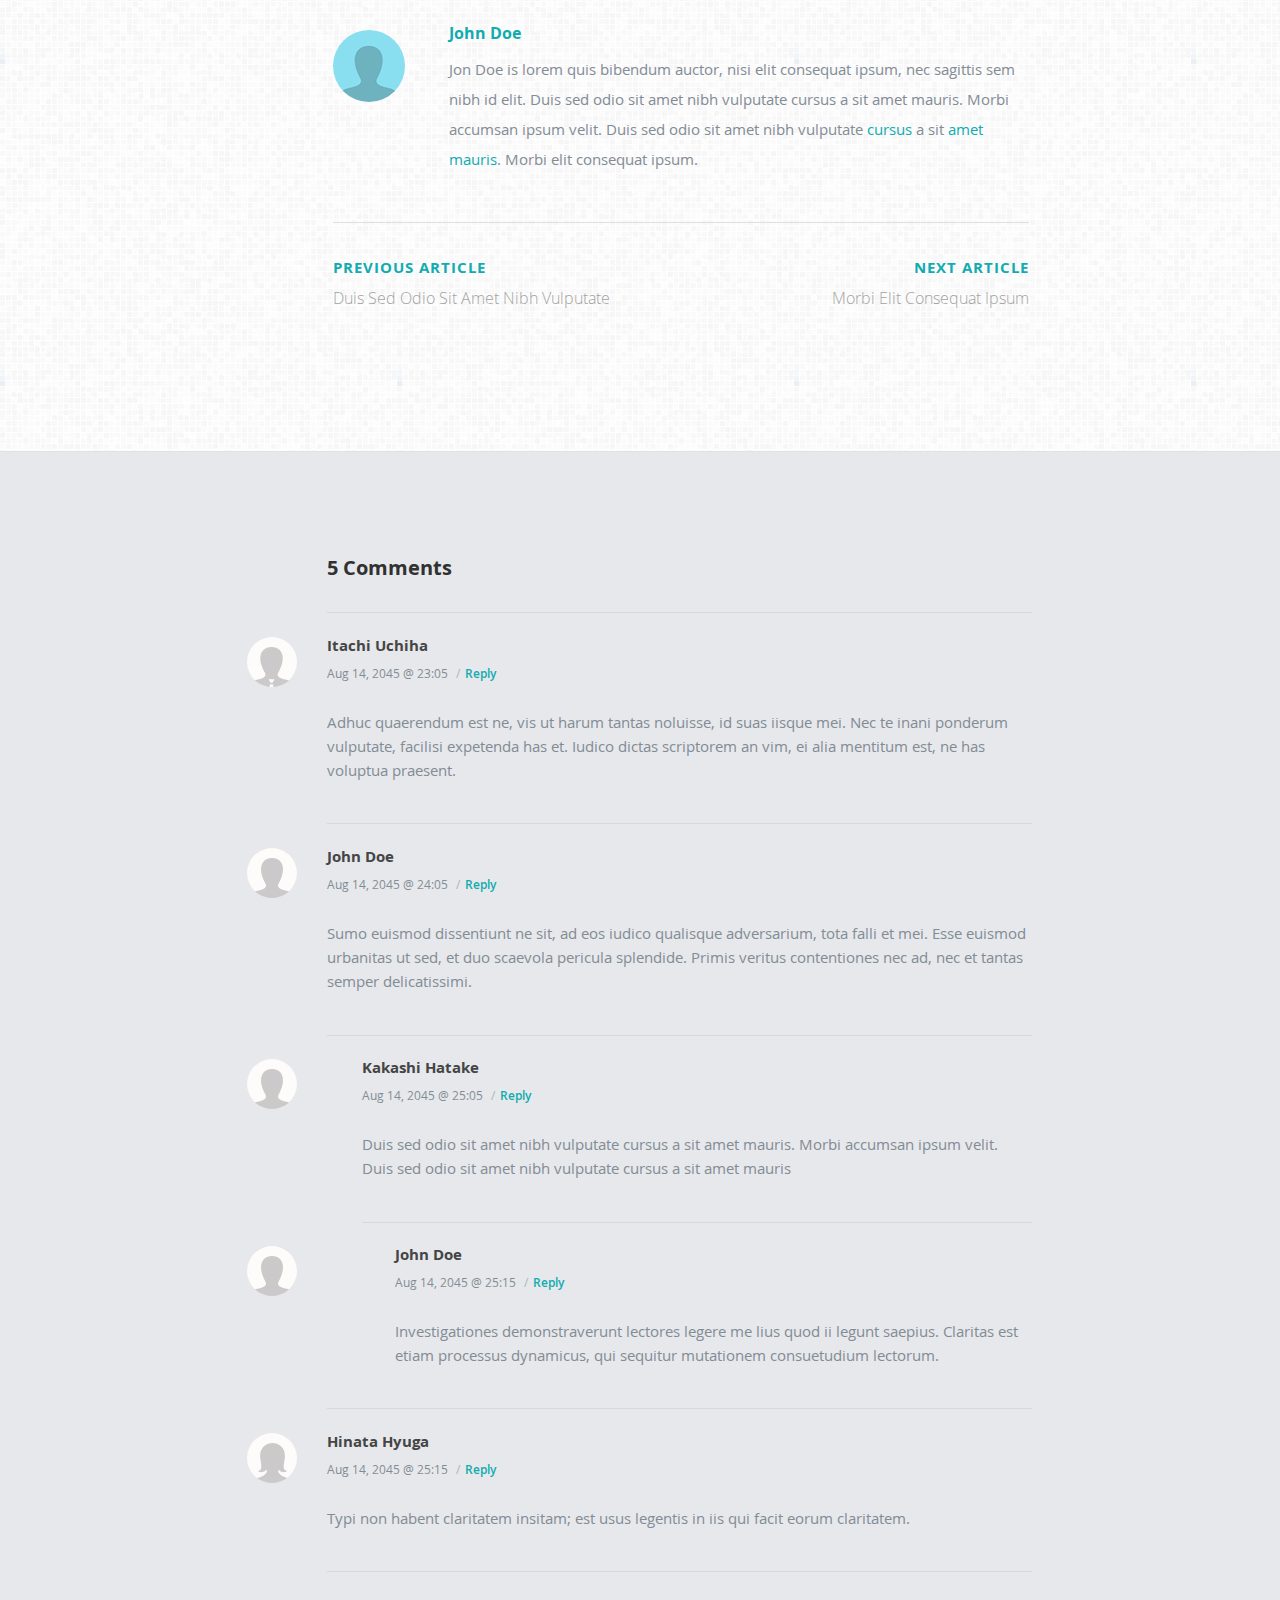
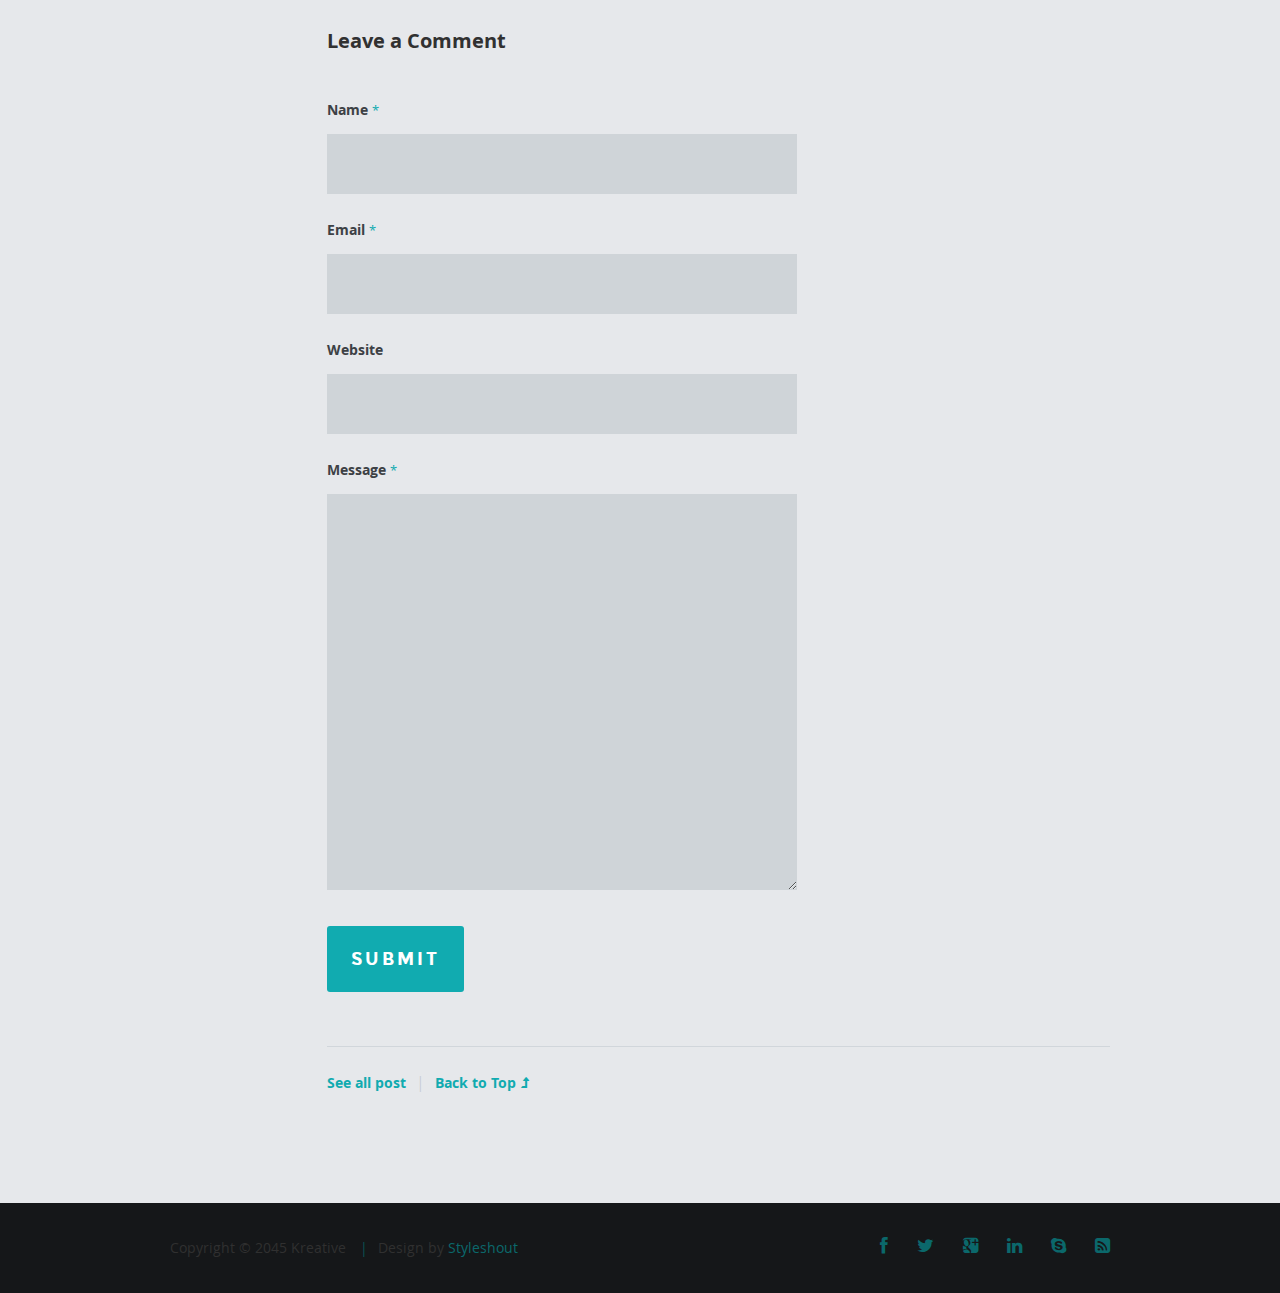
<file: blog-single.html>
<!DOCTYPE html>
<!--[if lt IE 8 ]><html class="ie ie7" lang="en"> <![endif]-->
<!--[if IE 8 ]><html class="ie ie8" lang="en"> <![endif]-->
<!--[if (gte IE 8)|!(IE)]><!--><html lang="en"><!--<![endif]-->
<head>
<title>Kreative | Blog Single</title>
<meta charset="utf-8">
<meta name="viewport" content="width=device-width, initial-scale=1, maximum-scale=1">
<link rel="stylesheet" href="css/base.css">
<link rel="stylesheet" href="css/layout.css">
<!--[if lt IE 9]>
<script src="js/html5.js"></script>
<![endif]-->
<link rel="shortcut icon" href="images/favicon.ico">
</head>
<body class="narrow">
<header id="top" class="static">
  <div class="row">
    <div class="col full">
      <div class="logo"> <a href="index.html"><img alt="" src="images/logo.png"></a> </div>
      <nav id="nav-wrap"> <a class="mobile-btn" href="#nav-wrap" title="Show navigation">Show navigation</a> <a class="mobile-btn" href="#" title="Hide navigation">Hide navigation</a>
        <ul id="nav" class="nav">
          <li><a href="index.html">Site</a></li>
          <li class="active"><a href="#">Journal</a></li>
        </ul>
      </nav>
    </div>
  </div>
</header>
<article class="post">
  <div class="row">
    <div class="col entry-header cf">
      <h1>Proin gravida nibh vel velit auctor aliquet Aenean sollicitudin auctor.</h1>
      <div class="post-meta">
        <time class="date" datetime="2045-08-14T11:24">Aug 14, 2045</time>
        <p class="categories"> <span class="sep">/</span><a href="#">Design</a> <span class="sep">/</span><a href="#">User Inferface</a> <span class="sep">/</span><a href="#">Web Design</a> </p>
      </div>
    </div>
    <div class="col post-image"> <img src="images/post-image/post-image-c-972x360.jpg" alt="" title="post-image"> </div>
    <div class="col post-content offset-2">
      <p class="lead">Proin gravida nibh vel velit auctor aliquet. Aenean sollicitudin, lorem quis bibendum auctor, nisi elit consequat ipsum, nec sagittis sem nibh id elit. Duis sed odio sit amet nibh vulputate cursus a sit amet mauris. Morbi accumsan ipsum velit. Nam nec tellus a odio tincidunt auctor a ornare odio. Sed non mauris vitae erat consequat auctor eu in elit. </p>
      <p>Proin gravida nibh vel velit auctor aliquet. Aenean sollicitudin, lorem quis bibendum auctor, nisi elit consequat ipsum, nec sagittis sem nibh id elit. Duis sed odio sit amet nibh vulputate cursus a sit amet mauris. Morbi accumsan ipsum velit. Duis sed odio sit amet nibh vulputate cursus a sit amet mauris. Morbi accumsan ipsum velit.</p>
      <p>At vero eos et accusamus et iusto odio dignissimos ducimus qui blanditiis praesentium voluptatum deleniti atque corrupti quos dolores et quas molestias excepturi sint occaecati cupiditate. At vero eos et accusamus et iusto odio <a href="#">dignissimos ducimus</a> qui blanditiis praesentium.</p>
      <p>Proin gravida nibh vel velit auctor aliquet. Aenean sollicitudin, lorem quis bibendum auctor, nisi elit consequat ipsum, nec sagittis sem nibh id elit. Duis sed odio sit amet nibh vulputate cursus a sit amet mauris. Morbi accumsan ipsum velit. Duis sed odio sit amet nibh vulputate cursus a sit amet mauris. Morbi accumsan ipsum velit.</p>
      <p>Proin gravida nibh vel velit auctor aliquet. Aenean sollicitudin, lorem quis bibendum auctor, nisi elit consequat ipsum, nec sagittis sem nibh id elit. Duis sed odio sit amet nibh vulputate cursus a sit amet mauris. Morbi accumsan ipsum velit.</p>
      <p class="tags"> <span>Tagged in </span>: <a href="#">orci</a>, <a href="#">lectus</a>, <a href="#">varius</a>, <a href="#">turpis</a> </p>
      <div class="bio cf">
        <div class="gravatar"> <img src="images/author-img.png" alt=""> </div>
        <div class="about">
          <h5><a title="Posts by John Doe" href="#" rel="author">John Doe</a></h5>
          <p>Jon Doe is lorem quis bibendum auctor, nisi elit consequat ipsum, nec sagittis sem nibh id elit. Duis sed odio sit amet nibh vulputate cursus a sit amet mauris. Morbi accumsan ipsum velit. Duis sed odio sit amet nibh vulputate <a href="#">cursus</a> a sit <a href="#">amet mauris</a>. Morbi elit consequat ipsum.</p>
        </div>
      </div>
      <ul class="post-nav cf">
        <li class="prev"><a rel="prev" href="#"><strong>Previous Article</strong> Duis Sed Odio Sit Amet Nibh Vulputate</a></li>
        <li class="next"><a rel="next" href="#"><strong>Next Article</strong> Morbi Elit Consequat Ipsum</a></li>
      </ul>
    </div>
  </div>
</article>
<div id="comments">
  <div class="row">
    <div class="col full">
      <h3>5 Comments</h3>
      <ol class="commentlist">
        <li class="depth-1">
          <div class="avatar"> <img width="50" height="50" class="avatar" src="images/user-01.png" alt=""> </div>
          <div class="comment-info"> <cite>Itachi Uchiha</cite>
            <div class="comment-meta">
              <time class="comment-time" datetime="2045-8-14T23:05">Aug 14, 2045 @ 23:05</time>
              <span class="sep">/</span><a class="reply" href="#">Reply</a> </div>
          </div>
          <div class="comment-text">
            <p>Adhuc quaerendum est ne, vis ut harum tantas noluisse, id suas iisque mei. Nec te inani ponderum vulputate, facilisi expetenda has et. Iudico dictas scriptorem an vim, ei alia mentitum est, ne has voluptua praesent.</p>
          </div>
        </li>
        <li class="thread-alt depth-1">
          <div class="avatar"> <img width="50" height="50" class="avatar" src="images/user-03.png" alt=""> </div>
          <div class="comment-info"> <cite>John Doe</cite>
            <div class="comment-meta">
              <time class="comment-time" datetime="2045-8-14T24:05">Aug 14, 2045 @ 24:05</time>
              <span class="sep">/</span><a class="reply" href="#">Reply</a> </div>
          </div>
          <div class="comment-text">
            <p>Sumo euismod dissentiunt ne sit, ad eos iudico qualisque adversarium, tota falli et mei. Esse euismod urbanitas ut sed, et duo scaevola pericula splendide. Primis veritus contentiones nec ad, nec et tantas semper delicatissimi.</p>
          </div>
          <ul class="children">
            <li class="depth-2">
              <div class="avatar"> <img width="50" height="50" class="avatar" src="images/user-03.png" alt=""> </div>
              <div class="comment-info"> <cite>Kakashi Hatake</cite>
                <div class="comment-meta">
                  <time class="comment-time" datetime="2045-8-14T25:05">Aug 14, 2045 @ 25:05</time>
                  <span class="sep">/</span><a class="reply" href="#">Reply</a> </div>
              </div>
              <div class="comment-text">
                <p>Duis sed odio sit amet nibh vulputate cursus a sit amet mauris. Morbi accumsan ipsum velit. Duis sed odio sit amet nibh vulputate cursus a sit amet mauris</p>
              </div>
              <ul class="children">
                <li class="depth-3">
                  <div class="avatar"> <img width="50" height="50" class="avatar" src="images/user-03.png" alt=""> </div>
                  <div class="comment-info"> <cite>John Doe</cite>
                    <div class="comment-meta">
                      <time class="comment-time" datetime="2045-8-14T25:15">Aug 14, 2045 @ 25:15</time>
                      <span class="sep">/</span><a class="reply" href="#">Reply</a> </div>
                  </div>
                  <div class="comment-text">
                    <p>Investigationes demonstraverunt lectores legere me lius quod ii legunt saepius. Claritas est etiam processus dynamicus, qui sequitur mutationem consuetudium lectorum.</p>
                  </div>
                </li>
              </ul>
            </li>
          </ul>
        </li>
        <li class="depth-1">
          <div class="avatar"> <img width="50" height="50" class="avatar" src="images/user-02.png" alt=""> </div>
          <div class="comment-info"> <cite>Hinata Hyuga</cite>
            <div class="comment-meta">
              <time class="comment-time" datetime="2045-8-14T25:15">Aug 14, 2045 @ 25:15</time>
              <span class="sep">/</span><a class="reply" href="#">Reply</a> </div>
          </div>
          <div class="comment-text">
            <p>Typi non habent claritatem insitam; est usus legentis in iis qui facit eorum claritatem.</p>
          </div>
        </li>
      </ol>
      <div class="respond">
        <h3>Leave a Comment</h3>
        <form name="contactForm" id="contactForm" method="post" action="#">
          <fieldset>
            <div>
              <label for="cName">Name <span class="required">*</span></label>
              <input name="cName" type="text" id="cName" size="35" value="">
            </div>
            <div>
              <label for="cEmail">Email <span class="required">*</span></label>
              <input name="cEmail" type="text" id="cEmail" size="35" value="">
            </div>
            <div>
              <label for="cWebsite">Website</label>
              <input name="cWebsite" type="text" id="cWebsite" size="35" value="">
            </div>
            <div>
              <label  for="cMessage">Message <span class="required">*</span></label>
              <textarea name="cMessage"  id="cMessage" rows="15" cols="50"></textarea>
            </div>
            <button type="submit" class="submit">Submit</button>
          </fieldset>
        </form>
      </div>
      <div class="journal-bottom-nav">
        <ul class="bottom-nav">
          <li><a href="blog.html">See all post</a></li>
          <span class="sep">|</span>
          <li><a href="#top">Back to Top<i class="icon-level-up"></i></a></li>
        </ul>
      </div>
    </div>
  </div>
</div>
<footer>
  <div class="row">
    <div class="col g-7">
      <ul class="copyright">
        <li>Copyright &copy; 2045 Kreative</li>
        <li>Design by <a href="http://www.styleshout.com/">Styleshout</a></li>
      </ul>
    </div>
    <div class="col g-5 pull-right">
      <ul class="social-links">
        <li><a href="#"><i class="icon-facebook"></i></a></li>
        <li><a href="#"><i class="icon-twitter"></i></a></li>
        <li><a href="#"><i class="icon-google-plus-sign"></i></a></li>
        <li><a href="#"><i class="icon-linkedin"></i></a></li>
        <li><a href="#"><i class="icon-skype"></i></a></li>
        <li><a href="#"><i class="icon-rss-sign"></i></a></li>
      </ul>
    </div>
  </div>
</footer>
<script src="js/jquery-1.10.2.min.js"></script>
<script src="js/jquery-migrate-1.2.1.min.js"></script>
<script src="js/smoothscrolling.js"></script>
</body>
</html>
</file>
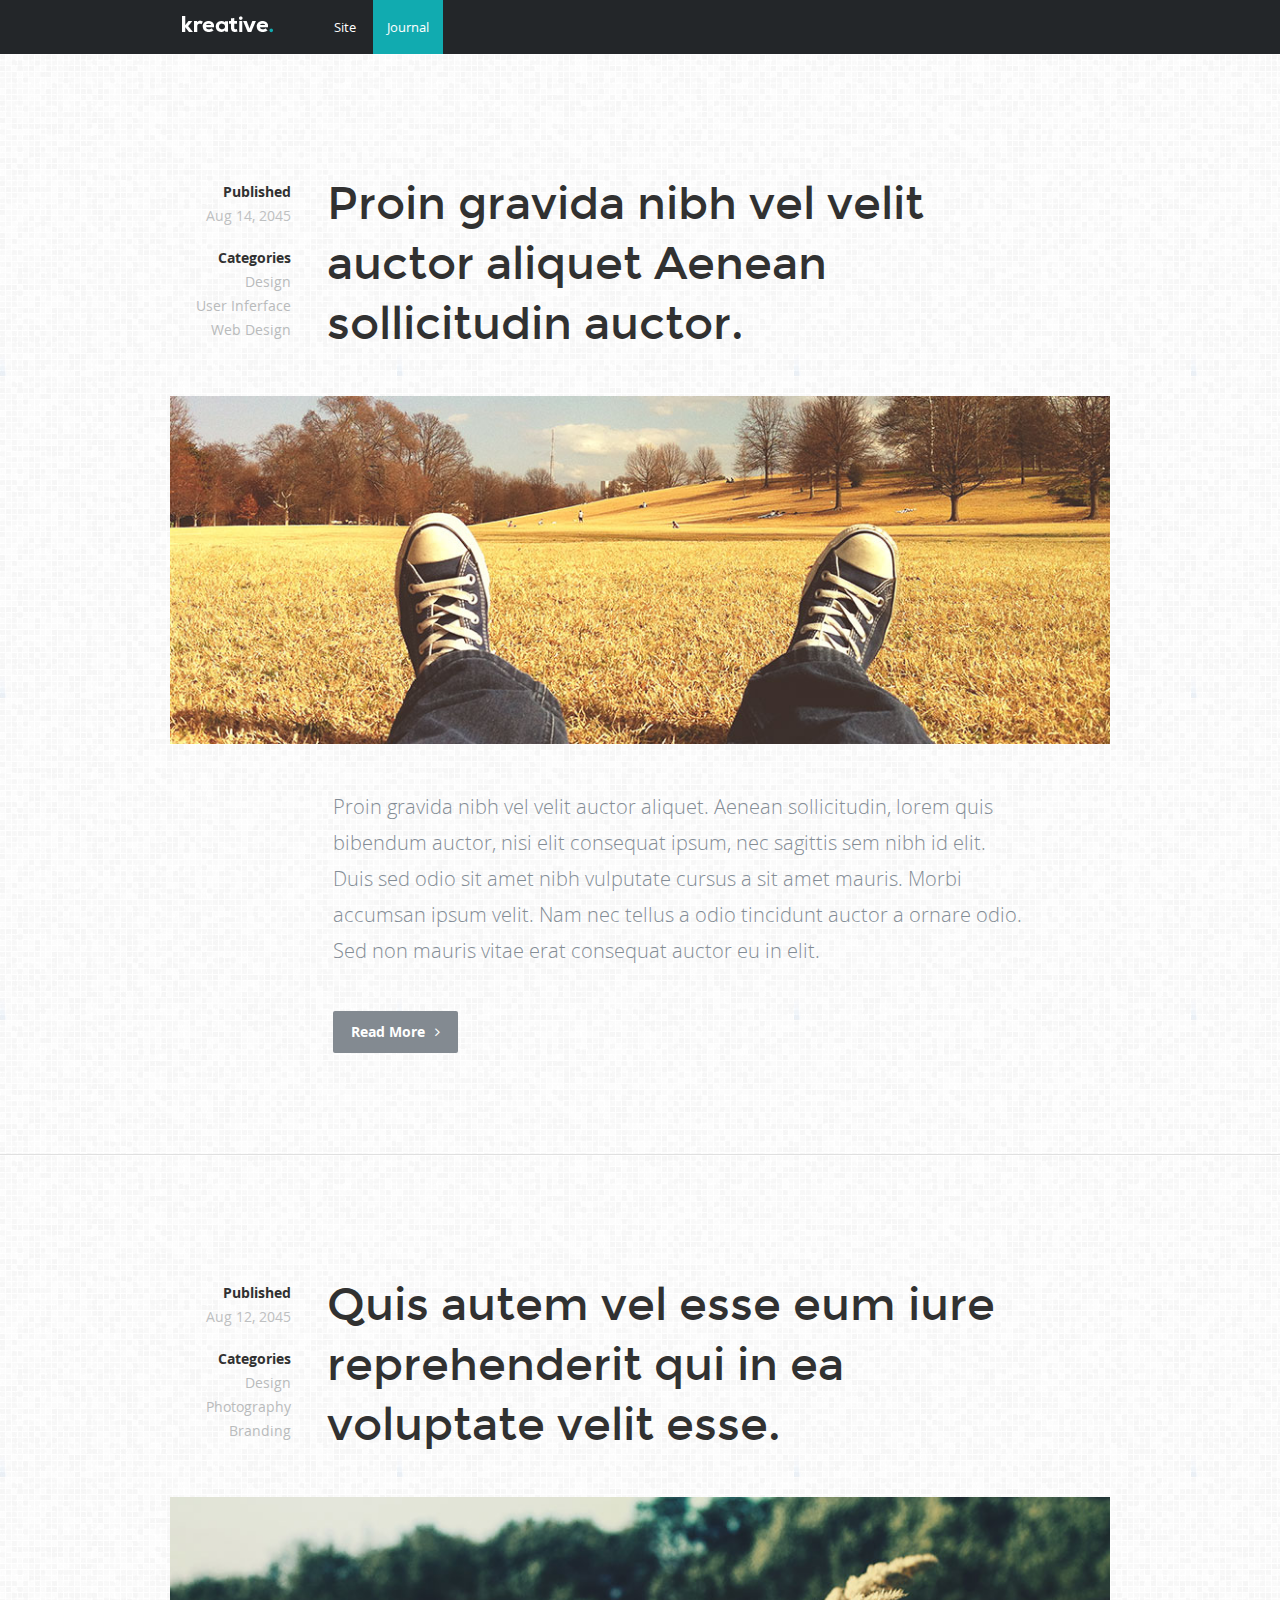
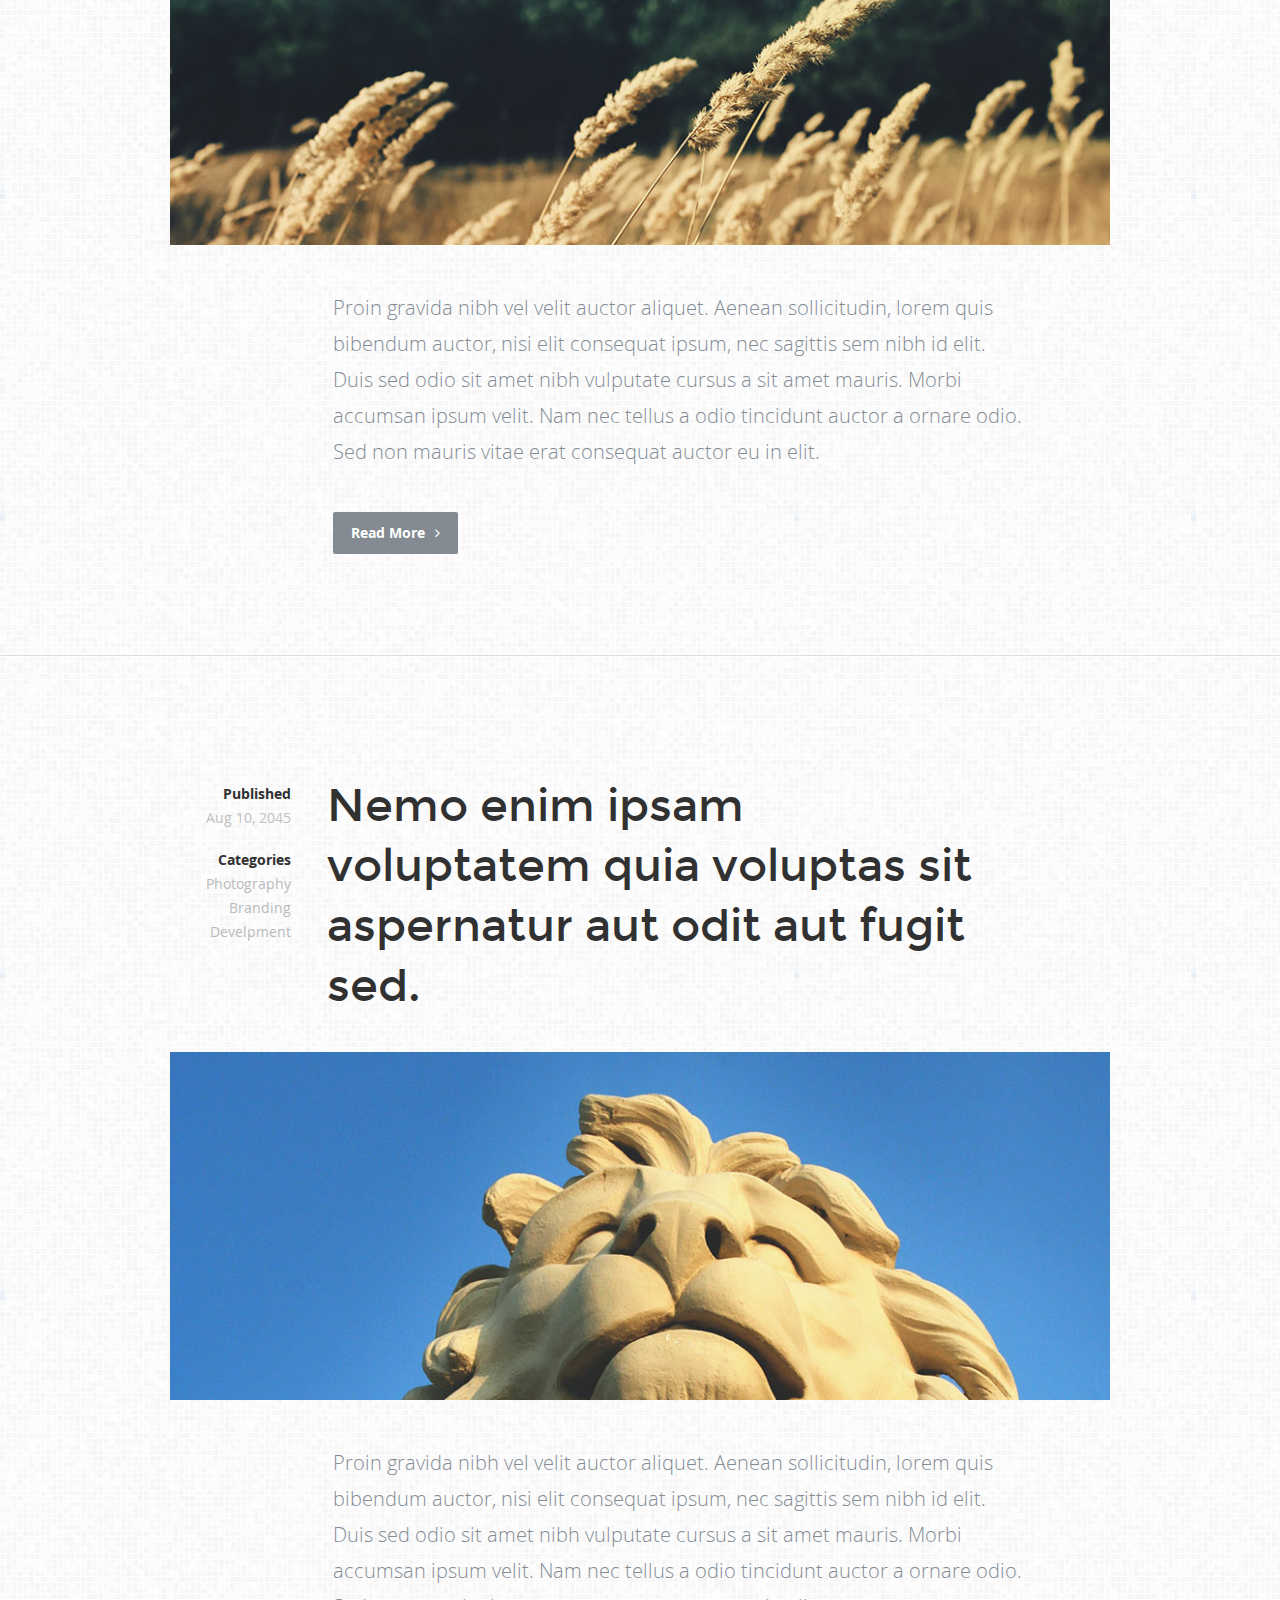
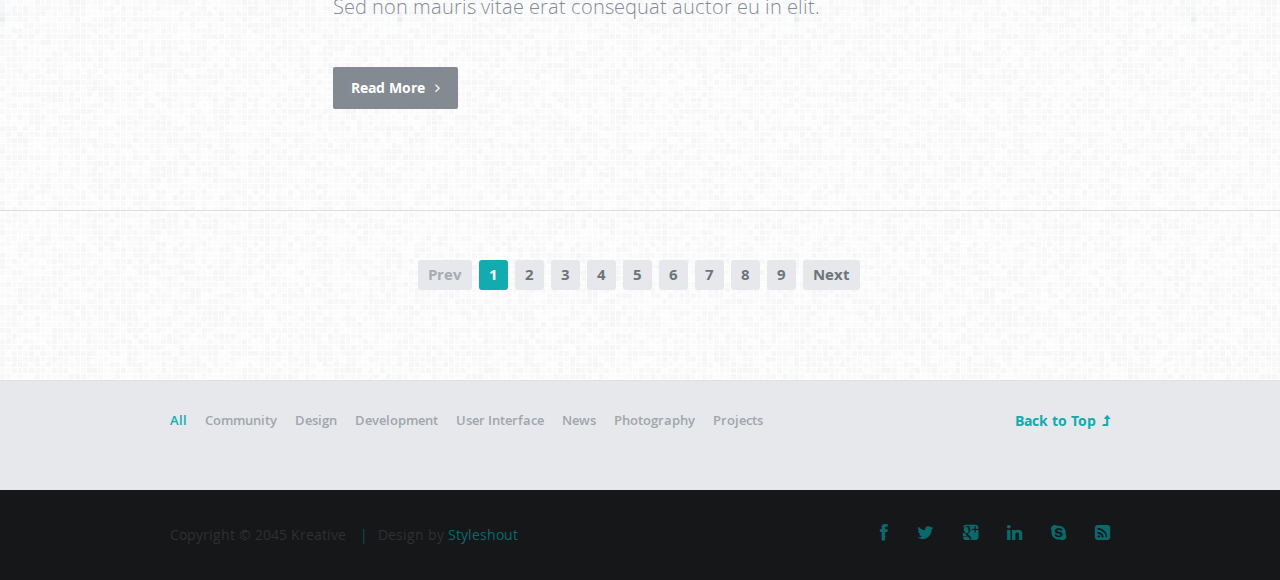
<file: blog.html>
<!DOCTYPE html>
<!--[if lt IE 8 ]><html class="ie ie7" lang="en"> <![endif]-->
<!--[if IE 8 ]><html class="ie ie8" lang="en"> <![endif]-->
<!--[if (gte IE 8)|!(IE)]><!--><html lang="en"><!--<![endif]-->
<head>
<title>Kreative | Blog</title>
<meta charset="utf-8">
<meta name="viewport" content="width=device-width, initial-scale=1, maximum-scale=1">
<link rel="stylesheet" href="css/base.css">
<link rel="stylesheet" href="css/layout.css">
<!--[if lt IE 9]>
<script src="js/html5.js"></script>
<![endif]-->
<link rel="shortcut icon" href="images/favicon.ico">
</head>
<body class="narrow">
<header id="top" class="static">
  <div class="row">
    <div class="col full">
      <div class="logo"> <a href="index.html"><img alt="" src="images/logo.png"></a> </div>
      <nav id="nav-wrap"> <a class="mobile-btn" href="#nav-wrap" title="Show navigation">Show navigation</a> <a class="mobile-btn" href="#" title="Hide navigation">Hide navigation</a>
        <ul id="nav" class="nav">
          <li><a href="index.html">Site</a></li>
          <li class="active"><a href="#">Journal</a></li>
        </ul>
      </nav>
    </div>
  </div>
</header>
<div id="blog-entries">
  <article class="post">
    <div class="row">
      <div class="col entry-header cf">
        <h1><a href="blog-single.html">Proin gravida nibh vel velit auctor aliquet Aenean sollicitudin auctor.</a></h1>
        <div class="post-meta">
          <time class="date" datetime="2045-08-14T11:24">Aug 14, 2045</time>
          <p class="categories"> <span class="sep">/</span><a href="#">Design</a> <span class="sep">/</span><a href="#">User Inferface</a> <span class="sep">/</span><a href="#">Web Design</a> </p>
        </div>
      </div>
      <div class="col post-image"> <img src="images/post-image/post-image-c-972x360.jpg" alt="" title="post-image"> </div>
      <div class="col post-content offset-2">
        <p>Proin gravida nibh vel velit auctor aliquet. Aenean sollicitudin, lorem quis bibendum auctor, nisi elit consequat ipsum, nec sagittis sem nibh id elit. Duis sed odio sit amet nibh vulputate cursus a sit amet mauris. Morbi accumsan ipsum velit. Nam nec tellus a odio tincidunt auctor a ornare odio. Sed non mauris vitae erat consequat auctor eu in elit. </p>
        <p><a href="blog-single.html" class="more-link">Read More<i class="icon-angle-right"></i></a></p>
      </div>
    </div>
  </article>
  <article class="post">
    <div class="row">
      <div class="col entry-header cf">
        <h1><a href="blog-single.html">Quis autem vel esse eum iure reprehenderit qui in ea voluptate velit esse.</a></h1>
        <div class="post-meta">
          <time class="date" datetime="2045-08-12T10:24">Aug 12, 2045</time>
          <p class="categories"> <span class="sep">/</span><a href="#">Design</a> <span class="sep">/</span><a href="#">Photography</a> <span class="sep">/</span><a href="#">Branding</a> </p>
        </div>
      </div>
      <div class="col post-image"> <img src="images/post-image/post-image-b-972x360.jpg" alt="" title="post-image"> </div>
      <div class="col post-content offset-2">
        <p>Proin gravida nibh vel velit auctor aliquet. Aenean sollicitudin, lorem quis bibendum auctor, nisi elit consequat ipsum, nec sagittis sem nibh id elit. Duis sed odio sit amet nibh vulputate cursus a sit amet mauris. Morbi accumsan ipsum velit. Nam nec tellus a odio tincidunt auctor a ornare odio. Sed non mauris vitae erat consequat auctor eu in elit. </p>
        <p><a href="blog-single.html" class="more-link">Read More<i class="icon-angle-right"></i></a></p>
      </div>
    </div>
  </article>
  <article class="post">
    <div class="row">
      <div class="col entry-header cf">
        <h1><a href="blog-single.html">Nemo enim ipsam voluptatem quia voluptas sit aspernatur aut odit aut fugit sed.</a></h1>
        <div class="post-meta">
          <time class="date" datetime="2045-08-10T10:24">Aug 10, 2045</time>
          <p class="categories"> <span class="sep">/</span><a href="#">Photography</a> <span class="sep">/</span><a href="#">Branding</a> <span class="sep">/</span><a href="#">Develpment</a> </p>
        </div>
      </div>
      <div class="col post-image"> <img src="images/post-image/post-image-a-972x360.jpg" alt="" title="post-image"> </div>
      <div class="col post-content offset-2">
        <p>Proin gravida nibh vel velit auctor aliquet. Aenean sollicitudin, lorem quis bibendum auctor, nisi elit consequat ipsum, nec sagittis sem nibh id elit. Duis sed odio sit amet nibh vulputate cursus a sit amet mauris. Morbi accumsan ipsum velit. Nam nec tellus a odio tincidunt auctor a ornare odio. Sed non mauris vitae erat consequat auctor eu in elit. </p>
        <p><a href="blog-single.html" class="more-link">Read More<i class="icon-angle-right"></i></a></p>
      </div>
    </div>
  </article>
  <div class="row">
    <nav class="col full pagination">
      <ul>
        <li><span class="page-numbers prev inactive">Prev</span></li>
        <li><span class="page-numbers current">1</span></li>
        <li><a href="#" class="page-numbers">2</a></li>
        <li><a href="#" class="page-numbers">3</a></li>
        <li><a href="#" class="page-numbers">4</a></li>
        <li><a href="#" class="page-numbers">5</a></li>
        <li><a href="#" class="page-numbers">6</a></li>
        <li><a href="#" class="page-numbers">7</a></li>
        <li><a href="#" class="page-numbers">8</a></li>
        <li><a href="#" class="page-numbers">9</a></li>
        <li><a href="#" class="page-numbers next">Next</a></li>
      </ul>
    </nav>
  </div>
</div>
<div id="bottom-block">
  <div class="row">
    <div class="col three-fourths">
      <ul class="blog-categories">
        <li class="current"><a href="#">All</a></li>
        <li><a title="View all posts filed under Community" href="#">Community</a></li>
        <li><a title="View all posts filed under Design" href="#">Design</a></li>
        <li><a title="View all posts filed under Development" href="#">Development</a></li>
        <li><a title="View all posts filed under User Interface" href="#">User Interface</a></li>
        <li><a title="View all posts filed under News" href="#">News</a></li>
        <li><a title="View all posts filed under Photography" href="#">Photography</a></li>
        <li><a title="View all posts filed under Projects" href="#">Projects</a></li>
      </ul>
    </div>
    <div class="col one-fourth back-to-top">
      <p><a href="#top">Back to Top<i class="icon-level-up"></i></a></p>
    </div>
  </div>
</div>
<footer>
  <div class="row">
    <div class="col g-7">
      <ul class="copyright">
        <li>Copyright &copy; 2045 Kreative</li>
        <li>Design by <a href="http://www.styleshout.com/">Styleshout</a></li>
      </ul>
    </div>
    <div class="col g-5 pull-right">
      <ul class="social-links">
        <li><a href="#"><i class="icon-facebook"></i></a></li>
        <li><a href="#"><i class="icon-twitter"></i></a></li>
        <li><a href="#"><i class="icon-google-plus-sign"></i></a></li>
        <li><a href="#"><i class="icon-linkedin"></i></a></li>
        <li><a href="#"><i class="icon-skype"></i></a></li>
        <li><a href="#"><i class="icon-rss-sign"></i></a></li>
      </ul>
    </div>
  </div>
</footer>
<script src="js/jquery-1.10.2.min.js"></script>
<script src="js/jquery-migrate-1.2.1.min.js"></script>
<script src="js/smoothscrolling.js"></script>
</body>
</html>
</file>
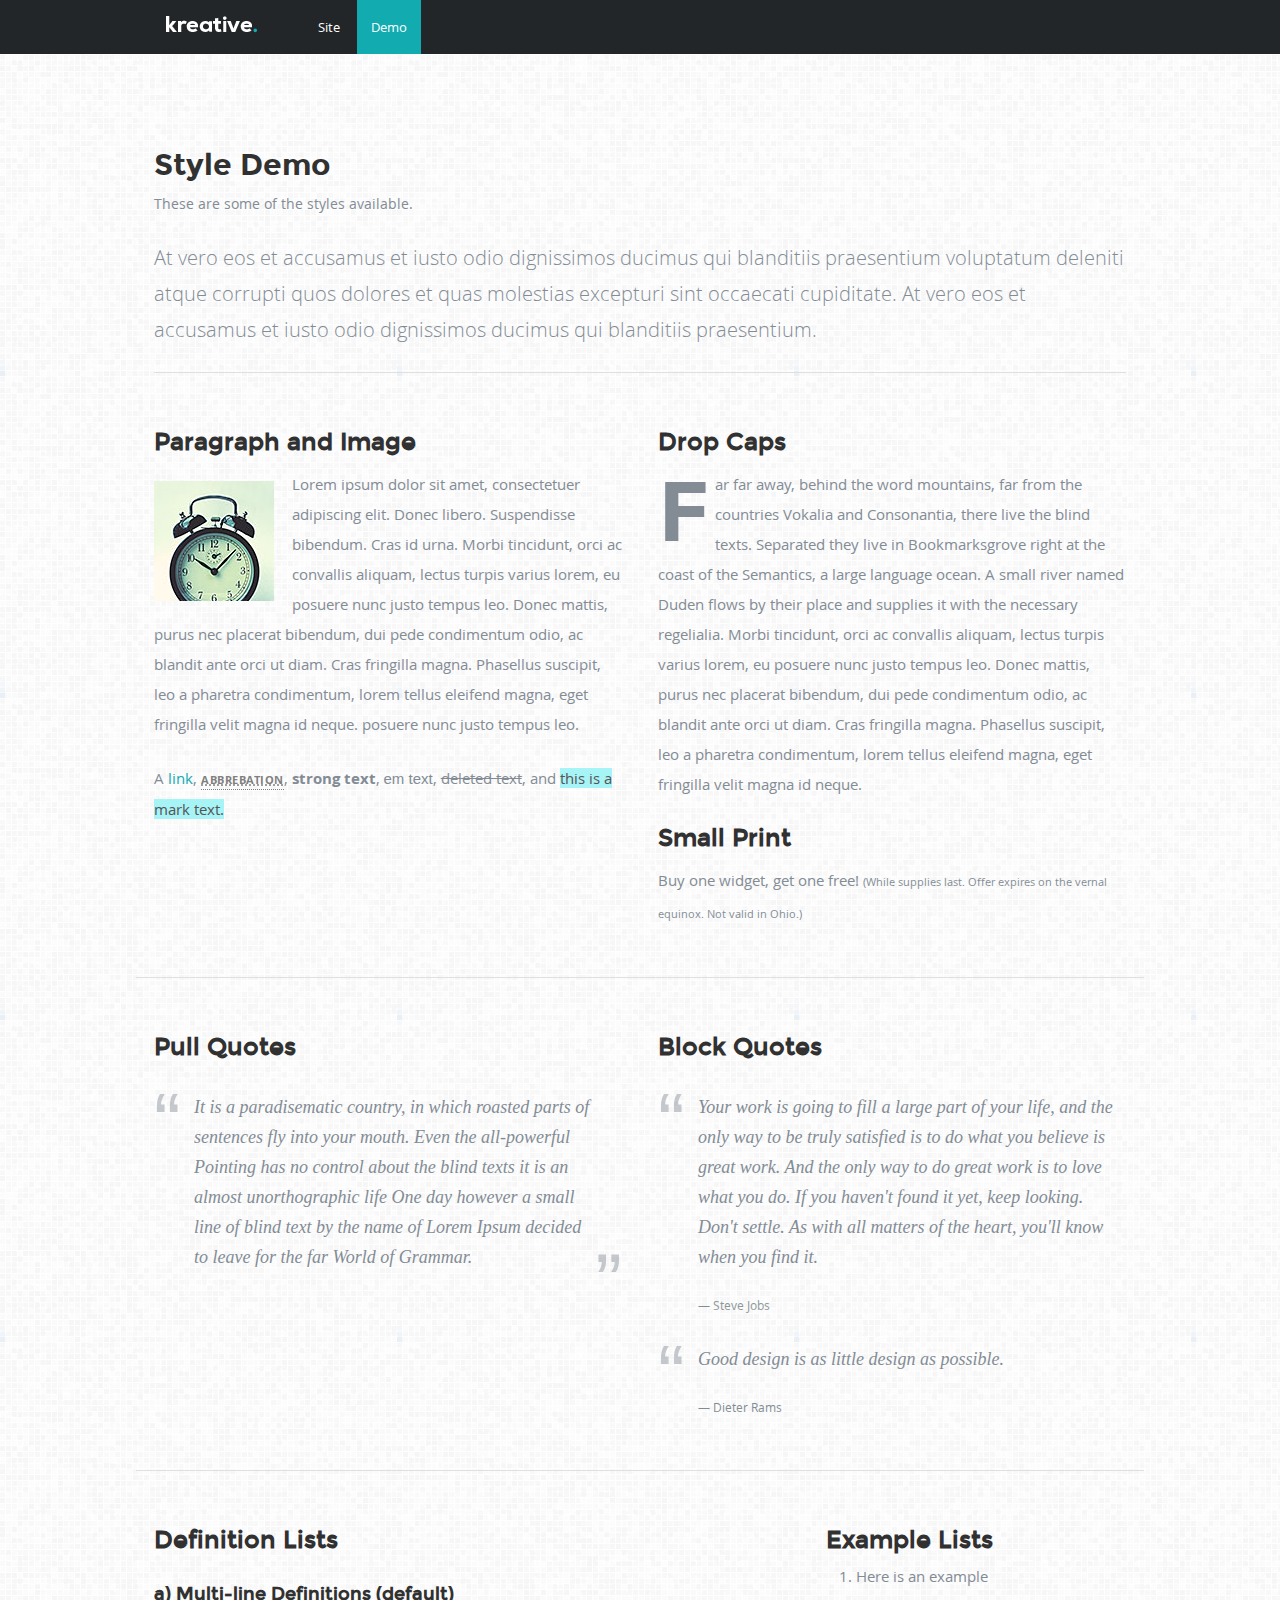
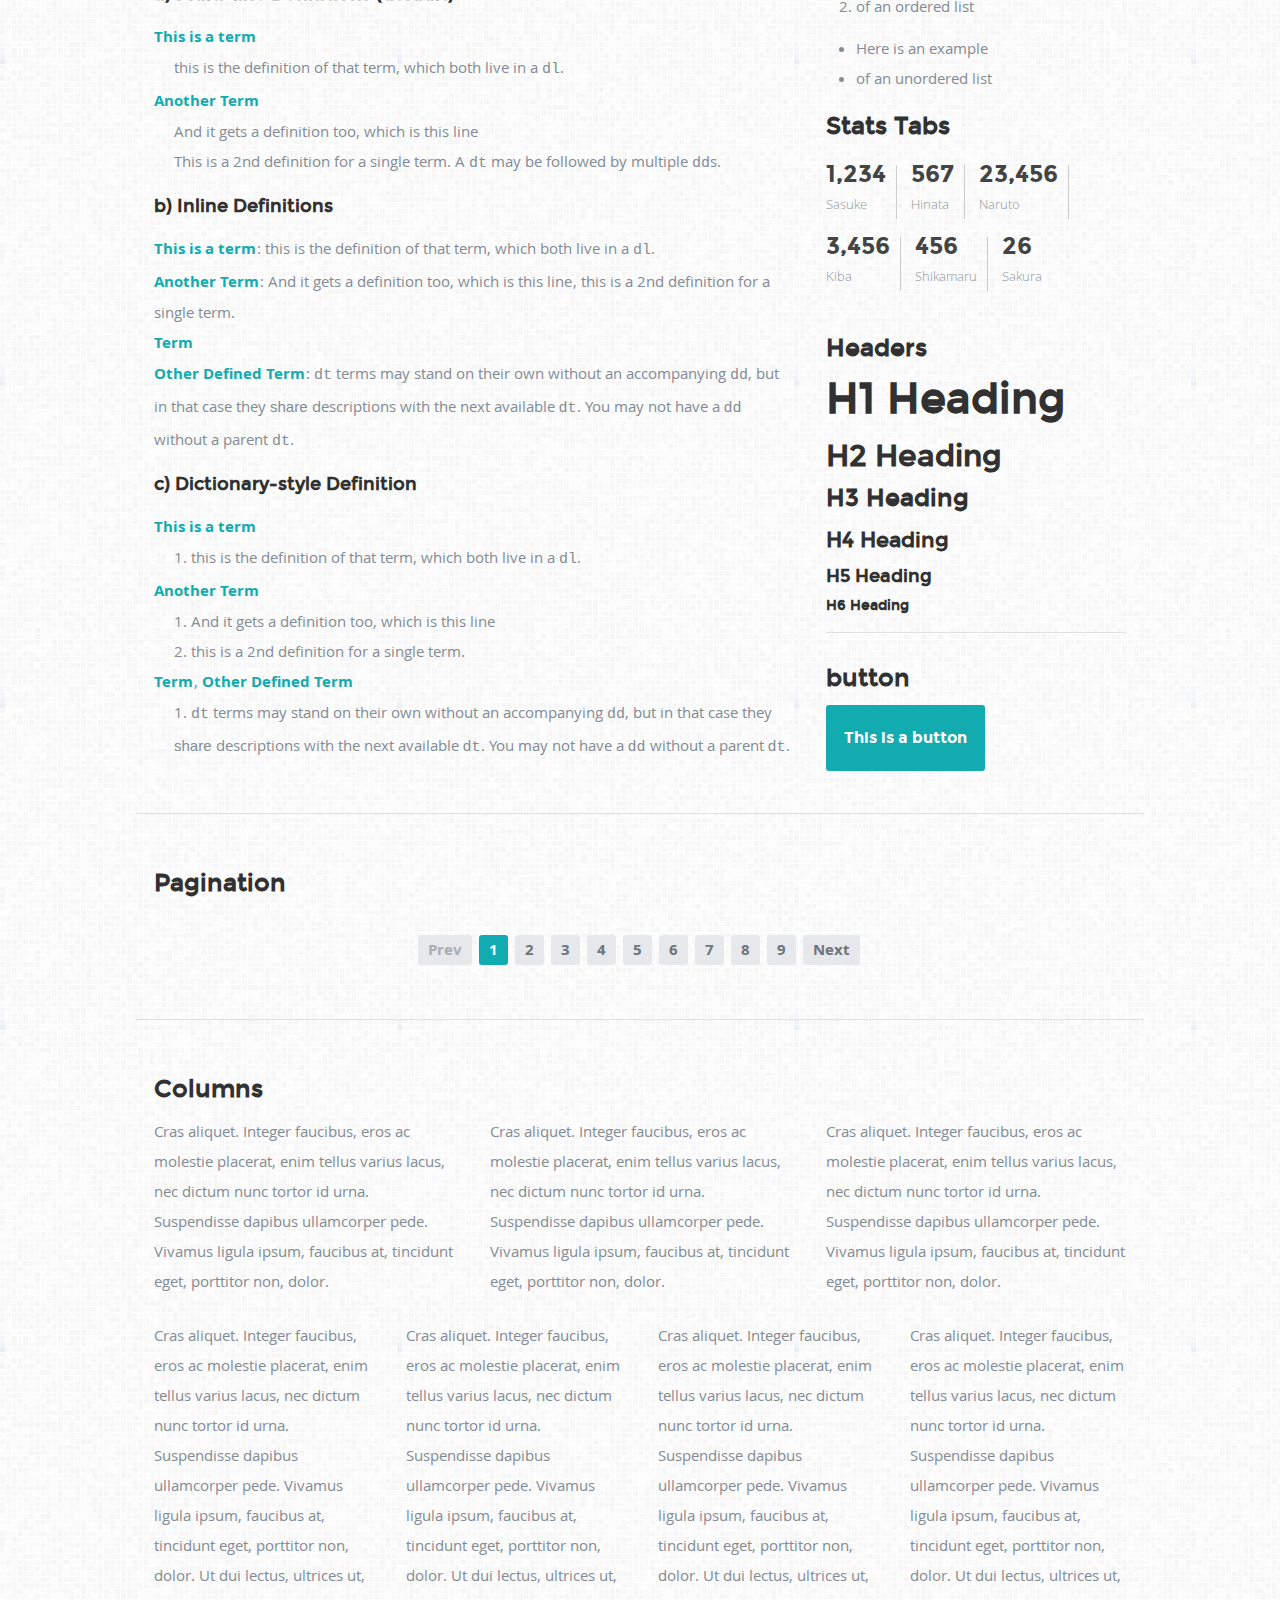
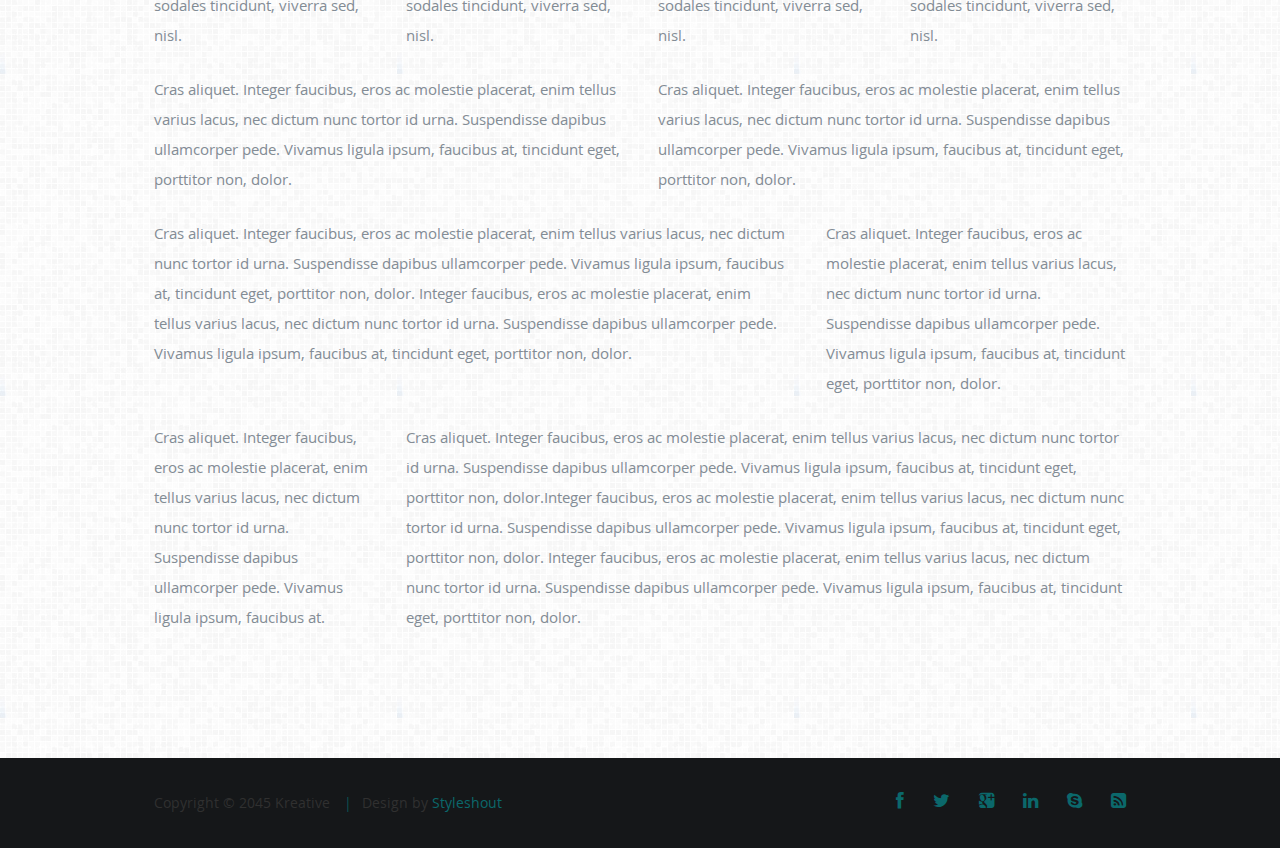
<file: demo.html>
<!DOCTYPE html>
<!--[if lt IE 8 ]><html class="ie ie7" lang="en"> <![endif]-->
<!--[if IE 8 ]><html class="ie ie8" lang="en"> <![endif]-->
<!--[if (gte IE 8)|!(IE)]><!--><html lang="en"><!--<![endif]-->
<head>
<title>Kreative | Demo</title>
<meta charset="utf-8">
<meta name="viewport" content="width=device-width, initial-scale=1, maximum-scale=1">
<link rel="stylesheet" href="css/base.css">
<link rel="stylesheet" href="css/layout.css">
<style type="text/css">
.container {
	background:#fff url("images/patterns/grey.png");
	padding: 90px 0 102px 0;
}
.section-head h2 {
	font:30px/42px montserrat-bold, sans-serif;
}
.desc {
	font:14px/24px opensans-regular, sans-serif;
}
</style>
<!--[if lt IE 9]>
<script src="js/html5.js"></script>
<![endif]-->
<link rel="shortcut icon" href="images/favicon.ico">
</head>
<body>
<header id="top" class="static">
  <div class="row">
    <div class="col full">
      <div class="logo"> <a href="index.html"><img alt="" src="images/logo.png"></a> </div>
      <nav id="nav-wrap"> <a class="mobile-btn" href="#nav-wrap" title="Show navigation">Show navigation</a> <a class="mobile-btn" href="#" title="Hide navigation">Hide navigation</a>
        <ul id="nav" class="nav">
          <li><a href="index.html">Site</a></li>
          <li class="active"><a href="#">Demo</a></li>
        </ul>
      </nav>
    </div>
  </div>
</header>
<section class="container">
  <div class="row section-head add-bottom">
    <div class="col full">
      <h2>Style Demo</h2>
      <p class="desc">These are some of the styles available.</p>
      <p class="lead">At vero eos et accusamus et iusto odio dignissimos ducimus qui blanditiis praesentium voluptatum deleniti atque corrupti quos dolores et quas molestias excepturi sint occaecati cupiditate. At vero eos et accusamus et iusto odio dignissimos ducimus qui blanditiis praesentium. </p>
      <hr>
    </div>
  </div>
  <div class="row add-bottom">
    <div class="col half  add-bottom">
      <h3>Paragraph and Image</h3>
      <p><a href="#"><img width="120" height="120" class="pull-left" alt="" src="images/sample-image-120x120.jpg"></a> Lorem ipsum dolor sit amet, consectetuer adipiscing elit. Donec libero. Suspendisse bibendum. Cras id urna. Morbi tincidunt, orci ac convallis aliquam, lectus turpis varius lorem, eu posuere nunc justo tempus leo. Donec mattis, purus nec placerat bibendum, dui pede condimentum odio, ac blandit ante orci ut diam. Cras fringilla magna. Phasellus suscipit, leo a pharetra condimentum, lorem tellus eleifend magna, eget fringilla velit magna id neque. posuere nunc justo tempus leo. </p>
      <p>A <a href="#">link</a>, <abbr title="this really isn't a very good description">abbrebation</abbr>, <strong>strong text</strong>, <em>em text</em>, <del>deleted text</del>, and
        <mark>this is a mark text.</mark>
      </p>
    </div>
    <div class="col half  add-bottom">
      <h3>Drop Caps</h3>
      <p class="drop-cap">Far far away, behind the word mountains, far from the countries Vokalia and Consonantia, there live the blind texts. Separated they live in Bookmarksgrove right at the coast of the Semantics, a large language ocean. A small river named Duden flows by their place and supplies it with the necessary regelialia. Morbi tincidunt, orci ac convallis aliquam, lectus turpis varius lorem, eu posuere nunc justo tempus leo. Donec mattis, purus nec placerat bibendum, dui pede condimentum odio, ac blandit ante orci ut diam. Cras fringilla magna. Phasellus suscipit, leo a pharetra condimentum, lorem tellus eleifend magna, eget fringilla velit magna id neque. </p>
      <h3>Small Print</h3>
      <p>Buy one widget, get one free! <small>(While supplies last. Offer expires on the vernal equinox. Not valid in Ohio.)</small> </p>
    </div>
    <hr>
  </div>
  <div class="row add-bottom">
    <div class="col half add-bottom">
      <h3>Pull Quotes</h3>
      <aside class="pull-quote">
        <blockquote>
          <p>It is a paradisematic country, in which roasted parts of sentences fly into your mouth. Even the all-powerful Pointing has no control about the blind texts it is an almost unorthographic life One day however a small line of blind text by the name of Lorem Ipsum decided to leave for the far World of Grammar.</p>
        </blockquote>
      </aside>
    </div>
    <div class="col half add-bottom">
      <h3>Block Quotes</h3>
      <blockquote cite="http://where-i-got-my-info-from.com">
        <p>Your work is going to fill a large part of your life, and the only way to be truly satisfied is to do what you believe is great work. And the only way to do great work is to love what you do. If you haven't found it yet, keep looking. Don't settle. As with all matters of the heart, you'll know when you find it. </p>
        <cite> <a href="#">Steve Jobs</a> </cite> </blockquote>
      <blockquote>
        <p>Good design is as little design as possible.</p>
        <cite>Dieter Rams</cite> </blockquote>
    </div>
    <hr>
  </div>
  <div class="row add-bottom">
    <div class="col two-thirds add-bottom">
      <h3 class="add-bottom">Definition Lists</h3>
      <h5>a) Multi-line Definitions (default)</h5>
      <dl>
        <dt><b>This is a term</b></dt>
        <dd>this is the definition of that term, which both live in a <code>dl</code>.</dd>
        <dt><b>Another Term</b></dt>
        <dd>And it gets a definition too, which is this line</dd>
        <dd>This is a 2<sup>nd</sup> definition for a single term. A <code>dt</code> may be followed by multiple <code>dd</code>s.</dd>
      </dl>
      <h5>b) Inline Definitions</h5>
      <dl class="lining">
        <dt><b>This is a term</b></dt>
        <dd>this is the definition of that term, which both live in a <code>dl</code>.</dd>
        <dt><b>Another Term</b></dt>
        <dd class="micro">And it gets a definition too, which is this line</dd>
        <dd class="micro"> this is a 2<sup>nd</sup> definition for a single term.</dd>
        <dt><b>Term</b></dt>
        <dt><b>Other Defined Term</b></dt>
        <dd><code>dt</code> terms may stand on their own without an accompanying <code>dd</code>, but in that case they <em>share</em> descriptions with the next available <code>dt</code>. You may not have a <code>dd</code> without a parent <code>dt</code>.</dd>
      </dl>
      <h5>c) Dictionary-style Definition</h5>
      <dl class="dictionary-style">
        <dt><b>This is a term</b></dt>
        <dd>this is the definition of that term, which both live in a <code>dl</code>.</dd>
        <dt><b>Another Term</b></dt>
        <dd>And it gets a definition too, which is this line</dd>
        <dd> this is a 2<sup>nd</sup> definition for a single term.</dd>
        <dt><b>Term</b></dt>
        <dt><b>Other Defined Term</b></dt>
        <dd><code>dt</code> terms may stand on their own without an accompanying <code>dd</code>, but in that case they <em>share</em> descriptions with the next available <code>dt</code>. You may not have a <code>dd</code> without a parent <code>dt</code>.</dd>
      </dl>
    </div>
    <div class="col one-third add-bottom">
      <h3>Example Lists</h3>
      <ol>
        <li>Here is an example</li>
        <li>of an ordered list</li>
      </ol>
      <ul class="disc">
        <li>Here is an example</li>
        <li>of an unordered list</li>
      </ul>
      <h3>Stats Tabs</h3>
      <ul class="stats-tabs">
        <li><a href="#">1,234 <b>Sasuke</b></a></li>
        <li><a href="#">567 <b>Hinata</b></a></li>
        <li><a href="#">23,456 <b>Naruto</b></a></li>
        <li><a href="#">3,456 <b>Kiba</b></a></li>
        <li><a href="#">456 <b>Shikamaru</b></a></li>
        <li><a href="#">26 <b>Sakura</b></a></li>
      </ul>
      <h3>Headers</h3>
      <h1>H1 Heading</h1>
      <h2>H2 Heading</h2>
      <h3>H3 Heading</h3>
      <h4>H4 Heading</h4>
      <h5>H5 Heading</h5>
      <h6>H6 Heading</h6>
      <hr>
      <h3>button</h3>
      <a class="button" href="#">This is a button</a> </div>
    <hr>
  </div>
  <div class="row add-bottom">
    <div class="col full add-bottom">
      <h3>Pagination</h3>
      <nav class="pagination add-bottom"> <span class="page-numbers prev inactive">Prev</span> <span class="page-numbers current">1</span> <a href="#" class="page-numbers">2</a> <a href="#" class="page-numbers">3</a> <a href="#" class="page-numbers">4</a> <a href="#" class="page-numbers">5</a> <a href="#" class="page-numbers">6</a> <a href="#" class="page-numbers">7</a> <a href="#" class="page-numbers">8</a> <a href="#" class="page-numbers">9</a> <a href="#" class="page-numbers next">Next</a> </nav>
    </div>
    <hr>
  </div>
  <div class="row">
    <div class="col full">
      <h3 class="half-bottom">Columns</h3>
    </div>
  </div>
  <div class="row">
    <div class="col one-third">
      <p>Cras aliquet. Integer faucibus, eros ac molestie placerat, enim tellus varius lacus, nec dictum nunc tortor id urna. Suspendisse dapibus ullamcorper pede. Vivamus ligula ipsum, faucibus at, tincidunt eget, porttitor non, dolor. </p>
    </div>
    <div class="col one-third">
      <p>Cras aliquet. Integer faucibus, eros ac molestie placerat, enim tellus varius lacus, nec dictum nunc tortor id urna. Suspendisse dapibus ullamcorper pede. Vivamus ligula ipsum, faucibus at, tincidunt eget, porttitor non, dolor. </p>
    </div>
    <div class="col one-third">
      <p>Cras aliquet. Integer faucibus, eros ac molestie placerat, enim tellus varius lacus, nec dictum nunc tortor id urna. Suspendisse dapibus ullamcorper pede. Vivamus ligula ipsum, faucibus at, tincidunt eget, porttitor non, dolor. </p>
    </div>
  </div>
  <div class="row">
    <div class="col one-fourth">
      <p>Cras aliquet. Integer faucibus, eros ac molestie placerat, enim tellus varius lacus, nec dictum nunc tortor id urna. Suspendisse dapibus ullamcorper pede. Vivamus ligula ipsum, faucibus at, tincidunt eget, porttitor non, dolor. Ut dui lectus, ultrices ut, sodales tincidunt, viverra sed, nisl. </p>
    </div>
    <div class="col one-fourth">
      <p>Cras aliquet. Integer faucibus, eros ac molestie placerat, enim tellus varius lacus, nec dictum nunc tortor id urna. Suspendisse dapibus ullamcorper pede. Vivamus ligula ipsum, faucibus at, tincidunt eget, porttitor non, dolor. Ut dui lectus, ultrices ut, sodales tincidunt, viverra sed, nisl. </p>
    </div>
    <div class="col one-fourth">
      <p>Cras aliquet. Integer faucibus, eros ac molestie placerat, enim tellus varius lacus, nec dictum nunc tortor id urna. Suspendisse dapibus ullamcorper pede. Vivamus ligula ipsum, faucibus at, tincidunt eget, porttitor non, dolor. Ut dui lectus, ultrices ut, sodales tincidunt, viverra sed, nisl. </p>
    </div>
    <div class="col one-fourth">
      <p>Cras aliquet. Integer faucibus, eros ac molestie placerat, enim tellus varius lacus, nec dictum nunc tortor id urna. Suspendisse dapibus ullamcorper pede. Vivamus ligula ipsum, faucibus at, tincidunt eget, porttitor non, dolor. Ut dui lectus, ultrices ut, sodales tincidunt, viverra sed, nisl. </p>
    </div>
  </div>
  <div class="row">
    <div class="col half">
      <p>Cras aliquet. Integer faucibus, eros ac molestie placerat, enim tellus varius lacus, nec dictum nunc tortor id urna. Suspendisse dapibus ullamcorper pede. Vivamus ligula ipsum, faucibus at, tincidunt eget, porttitor non, dolor. </p>
    </div>
    <div class="col half">
      <p>Cras aliquet. Integer faucibus, eros ac molestie placerat, enim tellus varius lacus, nec dictum nunc tortor id urna. Suspendisse dapibus ullamcorper pede. Vivamus ligula ipsum, faucibus at, tincidunt eget, porttitor non, dolor. </p>
    </div>
  </div>
  <div class="row">
    <div class="col two-thirds">
      <p>Cras aliquet. Integer faucibus, eros ac molestie placerat, enim tellus varius lacus, nec dictum nunc tortor id urna. Suspendisse dapibus ullamcorper pede. Vivamus ligula ipsum, faucibus at, tincidunt eget, porttitor non, dolor. Integer faucibus, eros ac molestie placerat, enim tellus varius lacus, nec dictum nunc tortor id urna. Suspendisse dapibus ullamcorper pede. Vivamus ligula ipsum, faucibus at, tincidunt eget, porttitor non, dolor.</p>
    </div>
    <div class="col one-third">
      <p>Cras aliquet. Integer faucibus, eros ac molestie placerat, enim tellus varius lacus, nec dictum nunc tortor id urna. Suspendisse dapibus ullamcorper pede. Vivamus ligula ipsum, faucibus at, tincidunt eget, porttitor non, dolor. </p>
    </div>
  </div>
  <div class="row">
    <div class="col one-fourth">
      <p>Cras aliquet. Integer faucibus, eros ac molestie placerat, enim tellus varius lacus, nec dictum nunc tortor id urna. Suspendisse dapibus ullamcorper pede. Vivamus ligula ipsum, faucibus at. </p>
    </div>
    <div class="col three-fourths">
      <p>Cras aliquet. Integer faucibus, eros ac molestie placerat, enim tellus varius lacus, nec dictum nunc tortor id urna. Suspendisse dapibus ullamcorper pede. Vivamus ligula ipsum, faucibus at, tincidunt eget, porttitor non, dolor.Integer faucibus, eros ac molestie placerat, enim tellus varius lacus, nec dictum nunc tortor id urna. Suspendisse dapibus ullamcorper pede. Vivamus ligula ipsum, faucibus at, tincidunt eget, porttitor non, dolor. Integer faucibus, eros ac molestie placerat, enim tellus varius lacus, nec dictum nunc tortor id urna. Suspendisse dapibus ullamcorper pede. Vivamus ligula ipsum, faucibus at, tincidunt eget, porttitor non, dolor.</p>
    </div>
  </div>
</section>
<footer>
  <div class="row">
    <div class="col g-7">
      <ul class="copyright">
        <li>Copyright &copy; 2045 Kreative</li>
        <li>Design by <a href="http://www.styleshout.com/">Styleshout</a></li>
      </ul>
    </div>
    <div class="col g-5 pull-right">
      <ul class="social-links">
        <li><a href="#"><i class="icon-facebook"></i></a></li>
        <li><a href="#"><i class="icon-twitter"></i></a></li>
        <li><a href="#"><i class="icon-google-plus-sign"></i></a></li>
        <li><a href="#"><i class="icon-linkedin"></i></a></li>
        <li><a href="#"><i class="icon-skype"></i></a></li>
        <li><a href="#"><i class="icon-rss-sign"></i></a></li>
      </ul>
    </div>
  </div>
</footer>
<script src="js/jquery-1.10.2.min.js"></script>
<script src="js/jquery-migrate-1.2.1.min.js"></script>
<script src="js/smoothscrolling.js"></script>
</body>
</html>
</file>
<file: css/base.css>
/*
=====================================================================
*   Kreative v1.0 Base Stylesheet
*   url: styleshout.com
*   09-26-2013
=====================================================================

TOC:
a. Webfonts and Icon fonts
b. Reset
c. Default Styles
   1. Basic
   2. Typography
   3. Links
   4. Images
   5. Buttons
   6. Forms
d. Grid
e. Others
   1. Clearing
   2. Misc

=====================================================================  */

/* ------------------------------------------------------------------ */
/* a. Webfonts and Icon fonts
 ------------------------------------------------------------------ */

@import url("fonts.css");
@import url("font-awesome/css/font-awesome.min.css");

/* ------------------------------------------------------------------
/* b. Reset
      Adapted from:
      Normalize.css - https://github.com/necolas/normalize.css/
      HTML5 Doctor Reset - html5doctor.com/html-5-reset-stylesheet/
/* ------------------------------------------------------------------ */

html, body, div, span, object, iframe,
h1, h2, h3, h4, h5, h6, p, blockquote, pre,
abbr, address, cite, code,
del, dfn, em, img, ins, kbd, q, samp,
small, strong, sub, sup, var,
b, i,
dl, dt, dd, ol, ul, li,
fieldset, form, label, legend,
table, caption, tbody, tfoot, thead, tr, th, td,
article, aside, canvas, details, figcaption, figure,
footer, header, hgroup, menu, nav, section, summary,
time, mark, audio, video {
   margin: 0;
   padding: 0;
   border: 0;
   outline: 0;
   font-size: 100%;
   vertical-align: baseline;
   background: transparent;
}

article,aside,details,figcaption,figure,
footer,header,hgroup,menu,nav,section {
   display: block;
}

audio,
canvas,
video {
   display: inline-block;
}

audio:not([controls]) {
   display: none;
   height: 0;
}

[hidden] { display: none; }

code, kbd, pre, samp {
   font-family: monospace, serif;
   font-size: 1em;
}

pre {
   white-space: pre;
   white-space: pre-wrap;
   word-wrap: break-word;
}

blockquote, q { quotes: &#8220 &#8220; }

blockquote:before, blockquote:after,
q:before, q:after {
   content: '';
   content: none;
}

ins {
   background-color: #ff9;
   color: #000;
   text-decoration: none;
}

mark {
   background-color: #A7F4F6;
   color: #555;
}

del { text-decoration: line-through; }

abbr[title], dfn[title] {
   border-bottom: 1px dotted;
   cursor: help;
}

table {
   border-collapse: collapse;
   border-spacing: 0;
}


/* ------------------------------------------------------------------ */
/* c. Default Styles
      Adapted from:
      Skeleton CSS Framework - http://www.getskeleton.com/
      Typeplate Typographic Starter Kit - http://typeplate.com/
/* ------------------------------------------------------------------ */

/*  1. Basic  ------------------------------------------------------- */

*,
*:before,
*:after {
   -moz-box-sizing: border-box;
   -webkit-box-sizing: border-box;
   box-sizing: border-box;
}

body {
   background: #151719 /*url(../images/bg.png)*/;
	font: 15px/30px opensans-regular, sans-serif;
	color: #838C95;
   -webkit-font-smoothing: antialiased; /* Fix for webkit rendering */
	-webkit-text-size-adjust: 100%;
}

/*  2. Typography
       Vertical rhythm with leading derived from 6
--------------------------------------------------------------------- */

h1, h2, h3, h4, h5, h6 {
   color: #313131;
	font-family: montserrat-regular, sans-serif;
}
h1 a, h2 a, h3 a, h4 a, h5 a, h6 a { font-weight: inherit; }
h1 { font-size: 42px; line-height: 48px; margin-bottom: 12px;}
h2 { font-size: 30px; line-height: 42px; margin-bottom: 6px; }
h3 { font-size: 24px; line-height: 30px; margin-bottom: 12px; }
h4 { font-size: 21px; line-height: 30px; margin-bottom: 6px; }
h5 { font-size: 18px; line-height: 30px; }
h6 { font-size: 14px; line-height: 30px; }
.subheader { }

p { margin: 0 0 24px 0; }
p img { margin: 0; }
p.lead { font: 20px/36px opensans-light, sans-serif; }

/* for 'em' and 'strong' tags, font-size and line-height should be same with
the body tag due to rendering problems on some browsers*/
em { font: 15px/30px opensans-italic, sans-serif; }
strong, b { font: 15px/30px opensans-bold, sans-serif; }
small { font-size: 11px; line-height: inherit; }

/*	Blockquotes */
blockquote {
   margin: 30px 0px;
   padding-left: 40px;
   position: relative;
}
blockquote:before {
   content: "\201C";
   opacity: 0.45;
   font-size: 80px;
   line-height: 0px;
   margin: 0;
   font-family: arial, sans-serif;

   position: absolute;
   top:  30px;
	left: 0;
}
blockquote p {
   font-family: georgia, serif;
   font-style: italic;
   padding: 0;
   font-size: 18px;
   line-height: 30px;
}
blockquote cite {
   display: block;
   font-size: 12px;
   font-style: normal;
   line-height: 18px;
}
blockquote cite:before { content: "\2014 \0020"; }
blockquote cite a,
blockquote cite a:visited { color: #8B9798; border: none }

/* ---------------------------------------------------------------------
/*  Pull Quotes Markup
/*
    <aside class="pull-quote">
		<blockquote>
			<p></p>
		</blockquote>
	 </aside>
/*
/* --------------------------------------------------------------------- */
.pull-quote {
   position: relative;
	padding: 18px 30px 18px 0px;
}
.pull-quote:before,
.pull-quote:after {
	height: 1em;
	opacity: 0.45;
	position: absolute;
	font-size: 80px;
   font-family: Arial, Sans-Serif;
}
.pull-quote:before {
	content: "\201C";
	top:  33px;
	left: 0;
}
.pull-quote:after {
	content: '\201D';
	bottom: -33px;
	right: 0;
}
.pull-quote blockquote {
   margin: 0;
}
.pull-quote blockquote:before {
   content: none;
}

/* Abbreviations */
abbr {
   font-family: opensans-bold, sans-serif;
	font-variant: small-caps;
	text-transform: lowercase;
   letter-spacing: .5px;
	color: gray;
}
abbr:hover { cursor: help; }

/* drop cap */
.drop-cap:first-letter {
	float: left;
	margin: 0;
	padding: 14px 6px 0 0;
	font-size: 84px;
	font-family: /* Copperplate */ montserrat-bold, sans-serif;
   line-height: 60px;
	text-indent: 0;
	background: transparent;
	color: inherit;
}

hr { border: solid #E0E0E0; border-width: 1px 0 0; clear: both; margin: 11px 0 30px; height: 0; }


/*  3. Links  ------------------------------------------------------- */

a, a:visited {
text-decoration: none;
outline: 0;
color:#11ABB0;

-webkit-transition:color .3s ease-in-out;
-moz-transition:color .3s ease-in-out;
-o-transition:color .3s ease-in-out;
transition:color .3s ease-in-out;

}

a:hover, a:focus { color:#333; }
p a, p a:visited { line-height: inherit; }


/*  4. List  --------------------------------------------------------- */

ul, ol { margin-bottom: 24px; margin-top: 12px; }
ul { list-style: none outside; }
ol { list-style: decimal; }
ol, ul.square, ul.circle, ul.disc { margin-left: 30px; }
ul.square { list-style: square outside; }
ul.circle { list-style: circle outside; }
ul.disc { list-style: disc outside; }
ul ul, ul ol,
ol ol, ol ul { margin: 6px 0 6px 30px; }
ul ul li, ul ol li,
ol ol li, ol ul li { margin-bottom: 6px; }
li { line-height: 18px; margin-bottom: 12px; }
ul.large li { }
li p { }

/* ---------------------------------------------------------------------
/*  Stats Tab Markup

    <ul class="stats-tabs">
		<li><a href="#">[value]<b>[name]</b></a></li>
	 </ul>

    Extend this object into your markup.
/*
/* --------------------------------------------------------------------- */
.stats-tabs {
   padding: 0;
   margin: 24px 0;
}
.stats-tabs li {
	display: inline-block;
	margin: 0 10px 18px 0;
	padding: 0 10px 0 0;
	border-right: 1px solid #ccc;
}
.stats-tabs li:last-child {
	margin: 0;
	padding: 0;
	border: none;
}
.stats-tabs li a {
	display: inline-block;
	font-size: 24px;
	font-family: montserrat-bold, sans-serif;
   border: none;
   color: #444;
}
.stats-tabs li a:hover {
   color:#11ABB0;
}
.stats-tabs li a b {
	display: block;
	margin: 6px 0 0 0;
	font-size: 13px;
	font-family: opensans-light, sans-serif;
   color: #8B9798;
}

/* definition list */
dl { margin: 12px 0; }
dt { margin: 0; color:#11ABB0; }
dd { margin: 0 0 0 20px; }

/* Lining Definition Style Markup */
.lining dt,
.lining dd {
	display: inline;
	margin: 0;
}
.lining dt + dt:before,
.lining dd + dt:before {
	content: "\A";
	white-space: pre;
}
.lining dd + dd:before {
	content: ", ";
}
.lining dd:before {
	content: ": ";
	margin-left: -0.2em;
}

/* Dictionary Definition Style Markup */
.dictionary-style dt {
	display: inline;
	counter-reset: definitions;
}
.dictionary-style dt + dt:before {
	content: ", ";
	margin-left: -0.2em;
}
.dictionary-style dd {
	display: block;
	counter-increment: definitions;
}
.dictionary-style dd:before {
	content: counter(definitions, decimal) ". ";
}

/* Pagination */
.pagination {
	margin: 36px auto;
   text-align: center;
}
.pagination ul li {
   display: inline-block;
   margin: 0;
   padding: 0;
}
.pagination .page-numbers {
   font: 15px/18px opensans-bold, sans-serif;
   display: inline-block;
	padding: 6px 10px;
   margin-right: 3px;
   margin-bottom: 6px;
	color: #6E757C;
	background-color: #E6E8EB;

	-webkit-transition: all 200ms ease-in-out;
	-moz-transition: all 200ms ease-in-out;
	-o-transition: all 200ms ease-in-out;
	-ms-transition: all 200ms ease-in-out;
	transition: all 200ms ease-in-out;

   -moz-border-radius: 3px;
   -webkit-border-radius: 3px;
   -khtml-border-radius: 3px;
	border-radius: 3px;
}
.pagination .page-numbers:hover {
   background: #838A91;
   color: #fff;
}
.pagination .current,
.pagination .current:hover {
	background-color: #11ABB0;
   color: #fff;
}
.pagination .inactive,
.pagination .inactive:hover {
   background-color: #E6E8EB;
	color: #A9ADB2;
}
.pagination .prev, .pagination .next {}

/*  5. Images  --------------------------------------------------------- */

img {
   max-width: 100%;
   height: auto;
}

img.pull-right { margin: 12px 0px 0px 18px; }
img.pull-left { margin: 12px 18px 0px 0px; }

/*  6. Buttons  --------------------------------------------------------- */

.button,
.button:visited,
button,
input[type="submit"],
input[type="reset"],
input[type="button"] {
   font: 16px/30px montserrat-bold, sans-serif;
   background: #11ABB0;
   display: inline-block;
	text-decoration: none;
   letter-spacing: 0;
   color: #fff;
	padding: 18px 18px;
	margin-bottom: 18px;
   border: none;
   cursor: pointer;
   height: auto;

    -webkit-transition: all .2s ease-in-out;
	-moz-transition: all .2s ease-in-out;
	-o-transition: all .2s ease-in-out;
	-ms-transition: all .2s ease-in-out;
	transition: all .2s ease-in-out;

   -moz-border-radius: 3px;
   -webkit-border-radius: 3px;
   -khtml-border-radius: 3px;
   border-radius: 3px;
}

.button:hover,
button:hover,
input[type="submit"]:hover,
input[type="reset"]:hover,
input[type="button"]:hover {
   background: #3d4145;
   color: #fff;
}

.button:active,
button:active,
input[type="submit"]:active,
input[type="reset"]:active,
input[type="button"]:active {
   background: #3d4145;
   color: #fff;
}

.button.full-width,
button.full-width,
input[type="submit"].full-width,
input[type="reset"].full-width,
input[type="button"].full-width {
	width: 100%;
	padding-left: 0 !important;
	padding-right: 0 !important;
	text-align: center;
}

/* Fix for odd Mozilla border & padding issues */
button::-moz-focus-inner,
input::-moz-focus-inner {
    border: 0;
    padding: 0;
}


/*  7. Forms  --------------------------------------------------------- */

form { margin-bottom: 24px; }
fieldset { margin-bottom: 24px; }

input[type="text"],
input[type="password"],
input[type="email"],
textarea,
select {
  	display: block;
   padding: 18px 18px;
   margin: 0 0 24px 0;
   border: 0;
   outline: none;
   vertical-align: middle;
   min-width: 250px;
	max-width: 100%;
   font-size: 15px;
   line-height: 24px;
	color: #738182;
	background: #CFD4D8;
}

/* select { padding: 0;
   width: 220px;
   } */

input[type="text"]:focus,
input[type="password"]:focus,
input[type="email"]:focus,
textarea:focus {
   color: #fff;
	background-color: #3d4145;
}

textarea { min-height: 180px; }

label,
legend {
   font: 14px/24px opensans-bold, sans-serif;
	margin: 12px 0;
   color: #3d4145;
   display: block;
}

input[type="checkbox"],
input[type="radio"] {
   font-size: 15px;
   color: #737373;
}

input[type="checkbox"] { display: inline; }

label span,
legend span {
	color: #8B9798;
   font: 14px/24px opensans-regular, sans-serif;
}

/* ------------------------------------------------------------------ */
/* d. Grid

   A simple, lightweight responsive grid.
   columns = 48px, gutter = 36px.
/* ------------------------------------------------------------------ */

/* desktop
--------------------------------------------------------------- */

.row {
   max-width: 1008px;
   margin: 0 auto;

   -moz-box-sizing: border-box;
   -webkit-box-sizing: border-box;
   box-sizing: border-box;
}
.narrow .row { max-width: 976px; }
/* fixed width for IE8 */
.ie .row { width: 1008px ; }

.row .row { width: auto; max-width: 100% }

.col {
   position: relative;
   padding: 0 18px;
   float: left;
}

/* row clearing */
.row:before,
.row:after {
    content: " ";
    display: table;
}
.row:after {
    clear: both;
}
/* For IE 6/7 (trigger hasLayout) */
.row { *zoom: 1; }


/* removed gutters */
.row.collapsed .col,
col.collapsed { padding: 0; }

/* removed nested columns paddings */
.col .col:first-child { padding-left: 0; }
.col .col:last-child { padding-right: 0; }
/* If you'll be using IE8, use class ".last" in nested comlumns.
   ":last-child" is not supported in IE8 */
.ie .row .row .last { padding-right: 0; }

/* column widths */
.row .one-twelfth,     .row .g-1     { width: 8.33333%; }
.row .one-sixth,       .row .g-2     { width: 16.66667%; }
.row .one-fourth,      .row .g-3     { width: 25%; }
.row .one-third,       .row .g-4     { width: 33.33333%; }
.row .five-twelfths,   .row .g-5     { width: 41.66667%; }
.row .half,            .row .g-6     { width: 50%; }
.row .seven-twelfths,  .row .g-7     { width: 58.33333%; }
.row .two-thirds,      .row .g-8     { width: 66.66667%; }
.row .three-fourths,   .row .g-9     { width: 75%; }
.row .five-sixths,     .row .g-10    { width: 83.33333%; }
.row .eleven-twelfths, .row .g-11    { width: 91.66667%; }
.row .full,            .row .g-12    { width: 100%; }

/* Offsets */
.row .offset-1    { margin-left: 8.33333%; }
.row .offset-2    { margin-left: 16.66667%; }
.row .offset-3    { margin-left: 25%; }
.row .offset-4    { margin-left: 33.33333%; }
.row .offset-5    { margin-left: 41.66667%; }
.row .offset-6    { margin-left: 50%; }
.row .offset-7    { margin-left: 58.33333%; }
.row .offset-8    { margin-left: 66.66667%; }
.row .offset-9    { margin-left: 75%; }
.row .offset-10   { margin-left: 83.33333%; }
.row .offset-11   { margin-left: 91.66667%; }


/* smaller screens
--------------------------------------------------------------- */
@media only screen and (max-width: 800px) {

   /*.col { padding: 0 15px; } */

}

/* mobile wide
--------------------------------------------------------------- */
@media only screen and (max-width: 767px) {

   .row {
	   width: 460px;
	   margin: 0 auto;
      padding: 0;
	}
   .col {
	   width: 100% !important;
	   float: none;
	   margin-left: 0;
	   margin-right: 0;
      padding: 0 20px;
    }
    /* for nested columns */
   .col .row { width: 100%; }
   .col .row .col { padding: 0; }

   /* Offsets */
   .row .offset-1    { margin-left: 0%; }
   .row .offset-2    { margin-left: 0%; }
   .row .offset-3    { margin-left: 0%; }
   .row .offset-4    { margin-left: 0%; }
   .row .offset-5    { margin-left: 0%; }
   .row .offset-6    { margin-left: 0%; }
   .row .offset-7    { margin-left: 0%; }
   .row .offset-8    { margin-left: 0%; }
   .row .offset-9    { margin-left: 0%; }
   .row .offset-10   { margin-left: 0%; }
   .row .offset-11   { margin-left: 0%; }
}

/* mobile narrow
--------------------------------------------------------------- */
@media only screen and (max-width: 460px) {

   .row { width: 100%; }

}

/* larger screens
--------------------------------------------------------------- */
@media screen and (min-width: 1200px) {

   .wide .row { max-width: 1180px; }
   .wide .col { padding: 0 20px; }

}


/* ------------------------------------------------------------------ */
/* e. Others
/* ------------------------------------------------------------------ */

/*  1. Clearing
    (http://nicolasgallagher.com/micro-clearfix-hack/
--------------------------------------------------------------------- */

.cf:before,
.cf:after {
    content: " ";
    display: table;
}
.cf:after {
    clear: both;
}

/* For IE 6/7 (trigger hasLayout) */
.cf { *zoom: 1; }

/*  2. Misc -------------------------------------------------------- */

.remove-bottom { margin-bottom: 0 !important; }
.half-bottom { margin-bottom: 12px !important; }
.add-bottom { margin-bottom: 24px !important; }
.no-border { border: none; }

.align-center { text-align: center; }
.align-left   { text-align: left; }
.align-right  { text-align: right; }
.pull-left    { float: left; }
.pull-right   { float: right; }
</file>
<file: css/layout.css>
/*
=====================================================================
*   Kreative v1.0 Layout Stylesheet
*   url: styleshout.com
*   09-26-2013
=====================================================================

   TOC:
   a. Common Styles
   b. Header Styles
   c. Intro Section
   d. Services
   e. Postfolio
   f. Journal
   g. About
   h. Map
   i. Contact
   j. Blog Post
   k. Blog Entries
   l. Footer Styles
   m. Media Queries

===================================================================== */


/* ================================================================== */

/* a. Common Styles

/* ================================================================== */

.section-head h2 { font: 30px/42px montserrat-bold, sans-serif; }
.desc { font: 14px/24px opensans-regular, sans-serif; }
.intro { font: 20px/36px opensans-light, sans-serif; }

/* Left clearing for flexible columns - columns that changes width in
different screen sizes. Makes columns with different heights align
properly.
--------------------------------------------------------------------- */
.first { clear: left; }   /* first column in default screen */
.m-first { clear: none; } /* first column in medium size screens */

/* Flex Slider
/* ------------------------------------------------------------------ */

/* Reset */
.flexslider a:active,
.flexslider a:focus  { outline: none; }
.slides, .flex-control-nav,
.flex-direction-nav { margin: 0; padding: 0; list-style: none; }
.slides li { margin: 0; }

/* Necessary Styles */
.flexslider {
   position: relative;
   zoom: 1;
   margin: 0;
   padding: 0;
}
.flexslider .slides { zoom: 1; }
.flexslider .slides > li { position: relative; }

/* Hide the slides before the JS is loaded. Avoids image jumping */
.flexslider .slides > li { display: none; -webkit-backface-visibility: hidden; }
/* Suggested container for slide animation setups. Can replace this with your own */
.flex-container { zoom: 1; position: relative; }

/* Clearfix for .slides */
.slides:before,
.slides:after {
    content: " ";
    display: table;
}
.slides:after {
    clear: both;
}

/* ================================================================== */

/* b. Header Styles

/* ================================================================== */

header {
   height: 54px;
   width: 100%;
   z-index: 99999;
   background: url(../images/k-opacity-70.png);

   position: fixed;
   top: 0;
   left: 0;
}
header.static {
   background: #232629;
   position: static;
}

/* header logo */
header .logo {
   position: relative;
   height: 54px;
   width: 150px;
   float: left;
}
header .logo a {
   display: block;
   padding: 0;
   margin: 0;
   height: 18px;
   width: 91px;
   line-height: 18px;

   position: absolute;
   left: 12px;
   top: 16px;
}

/* primary navigation
--------------------------------------------------------------------- */
#nav-wrap ul, #nav-wrap li, #nav-wrap a {
	margin: 0;
	padding: 0;
	border: none;
	outline: none;
}

/* nav-wrap */
#nav-wrap {
	position: relative;
   font: 13px opensans-regular, sans-serif;
   float: left;
}

/* hide toggle button */
#nav-wrap > a { display: none; }

ul#nav {
   min-height: 54px;
   width: auto;

   /* left align the menu */
   text-align: left;
}
ul#nav li {
	position: relative;
	list-style: none;
   height: 54px;

   display: inline-block;
}
ul#nav > li.active a {
   background: #11ABB0;
   color: #fff !important;
}

/* Links */
ul#nav li a {
   display: block;
   padding: 0 14px;
   line-height: 54px;
	text-decoration: none;
   text-align: left;
   color: #fff;

	-webkit-transition: color .2s ease-in-out;
	-moz-transition: color .2s ease-in-out;
	-o-transition: color .2s ease-in-out;
	-ms-transition: color .2s ease-in-out;
	transition: color .2s ease-in-out;
}

ul#nav li a:active { background-color: transparent !important; }
ul#nav li:hover > a,
ul#nav li.active a { color: #11ABB0; }



/* ================================================================== */

/* c. Intro Section

/* ================================================================== */

#intro {
   background: #111 url(../images/intro-bg.jpg) no-repeat center;
   overflow: hidden;
}

/* FlexSlider Intro Slider Styles */
.slides {
   max-height: 660px;
   overflow: hidden;
}
.slider-text {
	color: #737E8C;
   text-align: center;
   width: 85%;
   margin: 156px auto 66px auto;
}
.slider-text h2 {
   font: 56px/78px montserrat-regular, Sans-serif;
   color: #fff;
   text-shadow: 0px 1px 5px rgba(50, 50, 50, .5);
   padding: 0;
   margin: 0;
}
.slider-text h2 span,
.slider-text a { color: #11ABB0; }

.slider-text p {
   font: 17px/36px opensans-light, sans-serif;
   text-shadow: 0px 1px 2px rgba(0, 0, 0, .3);
   padding: 0;
   margin: 18px 10% 0;
}


/* Direction Navigation
--------------------------------------------------------------- */
.flex-direction-nav a {
   display: block;
	width: 40px;
	height: 66px;
	margin: 0;
	background-color: #2D3339;
	cursor: pointer;
	z-index: 99999;
	opacity: 0;
   position: absolute;
	top: 50%;

   font: 0/0 a;
   text-shadow: none;
   color: transparent;

	-webkit-transition: all 0.2s ease-in-out;
	-moz-transition: all 0.2s ease-in-out;
	-o-transition: all 0.2s ease-in-out;
	-ms-transition: all 0.2s ease-in-out;
	transition: all 0.2s ease-in-out;
}

.flex-direction-nav a:hover { background-color: #11ABB0; }

.flex-direction-nav .flex-next {
	right: 0px;
	background: #2D3339 url(../images/direction-nav-right.png) no-repeat 53% 50%;
	position: absolute;
}
.flex-direction-nav .flex-prev {
	left: 0px;
	background: #2D3339 url(../images/direction-nav-left.png) no-repeat 47% 50%;
	position: absolute;
}
.flexslider:hover .flex-next,
.flexslider:hover .flex-prev { opacity: 1; }
.flex-direction-nav .flex-disabled {
   opacity: .3 !important;
   filter: alpha(opacity=30);
   cursor: default;
}


/* ================================================================== */

/* d. Services

/* ================================================================== */

#services {
   background: #1b1e21 url(../images/patterns/servicesbg.png);
   padding-top: 156px;
   padding-bottom: 120px;
   color: #4E565F;
}

#services a, #services a:visited  { color: #C4C4C4; }
#services a:hover, #services a:focus { color: #11ABB0; }

#services .section-head h2 { color: #11ABB0; }
#services .section-head p.desc,
#services .section-head .intro { color: #57606B; }

.services-wrapper { margin-top: 42px; }
.services-wrapper .col {
   width: 33.33333%;
   margin-bottom: 30px;
}
.services-wrapper h2 {
   font: 16px/24px montserrat-bold, sans-serif;
   letter-spacing: 1.5px;
   text-transform: uppercase;
   color: #C4C4C4;
   margin-bottom: 18px;
}
.services-wrapper p {
   font-size: 16px;
   line-height: 30px;
}
#services .services-wrapper i { margin-right: 10px; }


/* ================================================================== */

/* e. Portfolio

/* ================================================================== */

#portfolio {
   background: #f5f5f5 url(../images/patterns/grey.png);
   padding-top: 156px;
   padding-bottom: 120px;
}
#portfolio .section-head h2 { color: #0f9095; }
#portfolio .section-head p.desc { color: #999999; }
#portfolio .section-head .intro { color: #A3A3A3; }

/* Portfolio Content */
#portfolio-wrapper { margin-top: 36px; }
#portfolio-wrapper .col {
   width: 25%;
   margin-bottom: 36px;
}

.portfolio-item .item-wrap {
   background: #fff;
   overflow: hidden;

   -webkit-box-shadow: 0px 1px 1px rgba(50, 50, 50, 0.1);
   -moz-box-shadow:    0px 1px 1px rgba(50, 50, 50, 0.1);
   box-shadow:         0px 1px 1px rgba(50, 50, 50, 0.1);

   -webkit-transition: all 0.3s ease-in-out;
	-moz-transition: all 0.3s ease-in-out;
	-o-transition: all 0.3s ease-in-out;
	-ms-transition: all 0.3s ease-in-out;
	transition: all 0.3s ease-in-out;
}
.portfolio-item .item-wrap a { display: block; }
.portfolio-item .portfolio-item-meta { padding: 12px 0; }
.portfolio-item .portfolio-item-meta h5 a {
   font: 13px/24px montserrat-bold, sans-serif;
   color: #0f9095;
   margin-left: 7%;
}

/* on hover */
.portfolio-item:hover .item-wrap { background-color: #0f9095; }
.portfolio-item:hover h5 a { color: #fff !important; }


/* Reveal Modal Plugin Styles
---------------------------------------------------*/
.reveal-modal-bg {
   position: fixed;
	height: 100%;
	width: 100%;
	background: #000;
	background: rgba(0,0,0,.8);
	z-index: 100;
	display: none;
	top: 0;
	left: 0;
}
.reveal-modal {
   visibility: hidden;
	top: 100px;
	left: 50%;
	margin-left: -300px;
   width: 600px;
	max-width: 600px;
	background: #fff;
	position: absolute;
	z-index: 101;
	padding: 0;

	-moz-box-shadow: 0 0 10px rgba(0,0,0,.4);
	-webkit-box-shadow: 0 0 10px rgba(0,0,0,.4);
	-box-shadow: 0 0 10px rgba(0,0,0,.4);
}
.reveal-modal .description-box { padding: 18px 36px; }
.reveal-modal .description-box h4 {
   font: 15px/24px montserrat-bold, sans-serif;
	margin-bottom: 18px;
   color: #111;
}
.reveal-modal .description-box p {
	font: 13px/24px opensans-regular, sans-serif;
   color: #A1A1A1;
   margin-bottom: 18px;
}
.reveal-modal .description-box .categories {
   font: 11px/24px opensans-regular, sans-serif;
   color: #A1A1A1;
   text-transform: uppercase;
   letter-spacing: 1px;
   display: block;
}
.reveal-modal .description-box .categories i {
   margin-right: 8px;
}
.reveal-modal .link-box {
   padding: 18px 36px;
   background: #111;
   text-align: left;
}
.reveal-modal .link-box a {
   color: #fff;
	font: 11px/24px opensans-regular, sans-serif;
	text-transform: uppercase;
   letter-spacing: 3px;
   cursor: pointer;
}
.reveal-modal a:hover {	color: #00CCCC; }
.reveal-modal a.close-reveal-modal { margin-left: 28px; }


/* ================================================================== */

/* f. Journal

/* ================================================================== */

#journal {
   background-color: #0f9095;
   padding-top: 156px;
   padding-bottom: 120px;
   color: #7fe6ed;
}

#journal a, #journal a:visited  { color: #fff; }
#journal a:hover, #journal a:focus { color: #005757; }

#journal .section-head h2 { color: #fff; }
#journal .section-head p.desc,
#journal .section-head .intro { color: #C2F1F5; }

#journal .blog-entries { margin-top: 54px; }
#journal .entry { margin-bottom: 12px; }

/* post header */
#journal .blog-entries .entry-header {
   position: relative;
   margin-bottom: 6px;
}
#journal .entry-header .entry-title { padding-left: 38px; }
#journal .entry-header h3 { font: 30px/42px montserrat-regular, sans-serif; }
#journal .entry-header .author-image img {
   position: absolute;
   top: 12px;
   left: 18px;
   margin: 0;
   padding: 0;
   width: 60px;
   height: 60px;

   -moz-border-radius: 100% 100% 100% 100%;
	-webkit-border-radius: 100% 100% 100% 100%;
	-khtml-border-radius: 100% 100% 100% 100%;
	border-radius: 100% 100% 100% 100%;
}

/* post meta */
#journal .entry .post-meta   {
   font: 14px/24px opensans-regular, sans-serif;
   color: #fff;
   margin-top: 12px;
   margin-bottom: 0;
}
#journal .entry .post-meta time,
#journal .entry .post-meta .dauthor {
   display: block;
}
#journal .entry .post-meta time {
   font-family: montserrat-bold, sans-serif;
   text-transform: uppercase;
   letter-spacing: 1px;
}

/* post content */
#journal .entry .post-content { padding-left: 38px; }
#journal .entry .post-content p {
   font: 16px/30px opensans-regular, sans-serif;
}
#journal .entry .post-content a.more-link {
   font: 15px/30px opensans-bold, sans-serif;
   margin-left: 3px;
}
#journal .entry .post-content a.more-link i {
   margin-left: 10px;
   font-size: 14px;
}


/* ================================================================== */

/* g. About

/* ================================================================== */

#about {
   background: #fff url(../images/patterns/grey.png);
   padding-top: 156px;
   padding-bottom: 144px;
   color: #A3A3A3;
}
#about .section-head h2,
#about h4, #about h5 { color: #0f9095; }
#about .section-head p.desc { color: #999999; }
#about .section-head .intro { color: #A3A3A3; }
#about h3 {
   font: 24px/30px montserrat-regular, sans-serif;
   margin-top: 24px;
   margin-bottom: 24px;
   color: #6E6E6E;
}

#about .process-wrap .col { width: 25%; }
#about .team-wrap { margin-bottom: 24px; }
#about .team-wrap .col { margin-bottom: 24px; }

/* process */
#about .process-wrap h4 {
   font: 15px/24px montserrat-bold, sans-serif;
   letter-spacing: 1px;
   text-transform: uppercase;
}

/* Team Members */
#about .team-wrap h5 {
   font: 14px/24px montserrat-bold, sans-serif;
}
#about .team-wrap span {
   position: relative;
   top: -6px;
   font-size: 13px;
   line-height: 18px;
   color: #969696;
}
#about .team-wrap .member-social {
   font-size: 14px;
   font-weight: normal;
   line-height: 18px;
   color: #969696;
   margin: 0;
   padding: 0;
}
#about .team-wrap .member-social li {
   display: inline-block;
   margin-right: 15px;
}
#about .team-wrap .member-social li a { color: #8C8C8C; }
#about .team-wrap .member-social li a:hover { color: #0f9095; }


/* Testimonials
/* ------------------------------------------------------------------ */
.testimonials { margin-top: 30px }

.testimonials .client-author {
   position: relative;
}
.testimonials .client-author img {
   height: 66px;
   width: 66px;

   -moz-border-radius: 100% 100% 100% 100%;
	-webkit-border-radius: 100% 100% 100% 100%;
	-khtml-border-radius: 100% 100% 100% 100%;
	border-radius: 100% 100% 100% 100%;
}
.testimonials .client-author .name {
   font: 14px/24px montserrat-bold, sans-serif;
   color: #0f9095;

   position: absolute;
   top: 6px;
   left: 80px;
}
.testimonials .client-author span {
   font-family: opensans-regular, sans-serif;
   line-height: 18px;
   font-size: 13px;
   color: #969696;
   display: block;
}
.testimonials .client-cite {
   font: 18px/36px opensans-light, sans-serif;
}


/* ================================================================== */

/* h. Map

/* ================================================================== */

#map {
   display: block;
	height: 486px;
   width: 100%;
   background-color: #F6F4EF;
}
#map img { max-width:inherit !important; }
#map .map-error {
  text-align: center;
  padding-top: 48px;
  color: #C0B491;
  font-size: 14px;
}


/* ================================================================== */

/* i. Contact

/* ================================================================== */

#contact {
   background-color: #25292D;
   padding-top: 108px;
   padding-bottom: 120px;
   color: #707B89;
}

#contact a, #contact a:visited  { color: #C4C4C4; }
#contact a:hover, #contact a:focus { color: #11ABB0; }

#contact .section-head { margin-bottom: 42px; }
#contact .section-head h2 { color: #11ABB0; }
#contact .section-head p.desc,
#contact .intro { color: #57606B; }
#contact p {  }

/* contact form */
#contact form { margin-bottom: 30px; }

#contact label {
   font: 15px/24px opensans-semibold, sans-serif;
   margin: 12px 0;
   color: #fff;
	display: inline-block;
	float: left;
   width: 22%;
}
#contact input,
#contact textarea,
#contact select {
   padding: 18px 20px;
	color: #eee;
	background: #3F464B;
	margin-bottom: 42px;
	border: 0;
	outline: none;
   font-size: 15px;
   line-height: 24px;
   width: 66%;
}
#contact input:focus,
#contact textarea:focus,
#contact select:focus {
	color: #fff;
	background-color: #11ABB0;
}
#contact button.submit {
	font: 18px/30px montserrat-bold, sans-serif;
	text-transform: uppercase;
	letter-spacing: 3px;
	color:#fff;
	background: #11ABB0;
   padding: 18px 30px;
	border: none;
   cursor: pointer;
   height: auto;
   display: inline-block;

	-moz-border-radius: 3px;
	-webkit-border-radius: 3px;
	-khtml-border-radius: 3px;
	border-radius: 3px;

   margin-left: 22%;
}
#contact button.submit:hover {
	color: #25292D;
	background: #fff;
}
#contact span.required {
	color: #11ABB0;
	font-size: 13px;
}

#message-warning, #message-success {
   display: none;
	background: #151719;
	padding: 24px 24px;
	margin-bottom: 36px;
   width: 88%;
}
#message-warning { color: #D72828; }
#message-success { color: #11ABB0; }

#message-warning i,
#message-success i {
   margin-right: 10px;
}

#image-loader {
   display: none;
   position: relative;
   left: 18px;
   top: 12px;
}

/* contact sidebar */
#contact aside h3 {
   font: 21px/30px montserrat-bold, sans-serif;
   margin-bottom: 18px;
   color: #11ABB0;
}


/* ================================================================== */

/* j. Blog Post

/* ================================================================== */

.post {
   background: #f5f5f5 url(../images/patterns/grey.png);
   padding-top: 120px;
   padding-bottom: 90px;
}
.post .entry-header {
   position: relative;
   width: 100%;
}
.post .entry-header h1 {
   font: 45px/60px montserrat-regular, sans-serif;
   color: #313131;
   width: 83.33333%;
   padding-right: 12%;
   float: right;
}
.post .post-meta {
   float: left;
   text-align: right;
   width: 16.66667%;
   color: #bec0c1;
   padding-right: 36px;
   font: 14px/24px opensans-regular, sans-serif;
   margin: 6px 0 6px 0;
}
.post .post-meta a,
.post .post-meta a:visited { color: #B9BBBC; }
.post .post-meta a:hover,
.post .post-meta a:focus { color: #11ABB0; }

.post .post-meta .date {
   margin-bottom: 18px;
   display: block;
}
.post .post-meta .date:before,
.post .post-meta .categories:before {
   display: block;
   font: 14px/24px opensans-bold, sans-serif;
   color: #313131;
   text-align: right;
}

.post .post-meta .date:before { content: "Published"; }
.post .post-meta .categories:before { content: "Categories"; }
.post .post-meta .categories a { display: block; }

/* hide sep */
.post .post-meta .categories .sep { display: none; }

/* post image */
.post .post-image {
  margin: 24px 0 36px 0;
  width: 100%;
}

/* post content */
.post .post-content {
   margin-bottom: 24px;
   width: 75%;
}

/* tags */
.post .post-content .tags {
  margin-top: 18px;
  font-family: opensans-light, sans-serif;
}
.post .post-content .tags a { font-family: opensans-bold, sans-serif; }

/* bio */
.post .bio {
   margin-top: 48px;
   padding-top: 29px;
   border-top: 1px solid #E0E0E0;
}
.post .bio .gravatar {
   width: 16.66667%;
   float: left;
   width: 72px;
   height: 72px;
}
.post .bio .gravatar img {
   margin-top: 12px;

   -moz-border-radius: 100% 100% 100% 100%;
	-webkit-border-radius: 100% 100% 100% 100%;
	-khtml-border-radius: 100% 100% 100% 100%;
	border-radius: 100% 100% 100% 100%;
}
.post .bio .about {
   width: 83.33333%;
   float: right;
}
.post .bio .about h5 {
   font: 16px/30px opensans-bold, sans-serif;
   margin-bottom: 6px;
}

/* post-nav */
.post .post-nav {
   margin: 24px 0;
   padding: 30px 0 0 0;
   border-top: 1px solid #E0E0E0;
   font: 16px/30px opensans-light, sans-serif;
}
.post .post-nav li {
   display: inline-block;
   margin: 0;
   padding: 0;
   width: 49%;
   line-height: 30px;
}
.post .post-nav li a { color: #a3a3a3; }
.post .post-nav li a:hover { color: #333; }
.post .post-nav li strong {
   font: 15px/30px opensans-bold, sans-serif;
   text-transform: uppercase;
   color: #11ABB0;
   letter-spacing: 1px;
   display: block;
}
.post .post-nav li.next {
   float: right;
   text-align: right;
}
.post .post-nav li.prev {
   float: left;
   text-align: left;
}

/* Comments
/* ------------------------------------------------------------------ */
#comments {
   background: #E6E8EB;
   padding-bottom: 90px;
   padding-top: 101px;
   border-top: 1px solid #E0E3E6;
}
#comments h3 {
   font: 20px/30px opensans-bold, sans-serif;
   margin-bottom: 6px;
   margin-left: 16.66667%;
   color: #313131;
}

/* Comments List */
ol.commentlist {
   border-top: 1px solid #D5D9DC;
	margin: 29px 0 54px 0;
	padding: 0;
   width: 75%;
   margin-left: 16.66667%;
}
.commentlist > li {
   position: relative;
	list-style: none;
	margin: 0;
	padding: 18px 0 17px 0;
	border-bottom: 1px solid #D5D9DC;
}
.commentlist  li .avatar {
   position: absolute;
   left: -40px;
   display: block;

   height: 50px;
   width: 50px;
}
.commentlist li .avatar img {
   margin-top: 6px;
   height: 50px;
   width: 50px;

   -moz-border-radius: 100% 100% 100% 100%;
	-webkit-border-radius: 100% 100% 100% 100%;
	-khtml-border-radius: 100% 100% 100% 100%;
	border-radius: 100% 100% 100% 100%;
}
.commentlist li .comment-info cite {
   font: 15px/30px opensans-bold, sans-serif;
   color: #454545;
}
.commentlist li .comment-info .comment-meta {
   font-size: 12px;
   line-height: 24px;
   display: block;
}
.commentlist li .comment-info .comment-meta .reply {
   font-family: opensans-semibold, sans-serif;
}
.commentlist li .comment-info .comment-meta .sep {
   margin: 0 5px;
   color: #AEB6B7;
}
.commentlist li .comment-text {
	clear: both;
	margin: 24px 0 0 0;
   padding: 0;
   line-height: 24px;
}

/* children */
.commentlist li ul.children {
   margin: 0;
   padding: 18px 0 0 0;
}
.commentlist li ul.children li {
   padding-left:  5% ;
   padding-top: 17px;
   border-top: 1px solid #D5D9DC;
}


/* comment form */
#comments form {
   margin-top: 30px;
   margin-left: 16.66667%;
}
#comments form label {
   font: 14px/24px opensans-bold, sans-serif;
	margin: 12px 0;
   color: #3d4145;
}
#comments form input,
#comments form textarea,
#comments form select {
   padding: 18px 18px;
	color: #3d4145;
	background: #CFD4D8;
	margin-bottom: 24px;
	border: 0;
	outline: none;
   font-size: 15px;
   line-height: 24px;
   width: 60%;
}
#comments form input:focus,
#comments form textarea:focus,
#comments form select:focus {
	color: #fff;
	background-color: #3d4145;
}
#comments form button.submit {
	font: 18px/30px montserrat-bold, sans-serif;
	text-transform: uppercase;
	letter-spacing: 3px;
	color:#fff;
	background: #11ABB0;
   padding: 18px 24px;
	border: none;
   cursor: pointer;
   height: auto;
   display: block;
   margin-top: 36px;

	-moz-border-radius: 3px;
	-webkit-border-radius: 3px;
	-khtml-border-radius: 3px;
	border-radius: 3px;
}
#comments form button.submit:hover { background: #3d4145; }
#comments form span.required {
	color: #11ABB0;
	font-size: 13px;
}

/* journal bottom nav */
.journal-bottom-nav {
   margin-top: 36px;
   margin-left: 16.66667%;
   padding-top: 5px;
   border-top: 1px solid #D1D6DB;
}
.bottom-nav {
    margin: 0;
    padding: 12px 0;
    font: 14px/36px opensans-bold, sans-serif;
 }
.bottom-nav li {
    display: inline-block;
    margin: 0;
    padding: 0;
    line-height: 24px;
}
.bottom-nav li i { margin-left: 5px; }
.bottom-nav li a:hover { color: #3d4145; }
.bottom-nav .sep {
   font: 16px/36px opensans-light, sans-serif;
   margin: 0 6px;
   color: #C0C7CE;
}


/* ================================================================== */

/* k. Blog Entries

/* ================================================================== */


#blog-entries {
   background: #f5f5f5 url(../images/patterns/grey.png);
   padding-bottom: 48px;
}
#blog-entries .post {
   padding-bottom: 53px;
   border-bottom: 1px solid #E0E0E0;
}
#blog-entries .post .entry-header h1 a,
#blog-entries .post .entry-header h1 a:visited { color: #313131; }
#blog-entries .post .entry-header h1 a:hover,
#blog-entries .post .entry-header h1 a:focus { color: #11ABB0; }

#blog-entries .post .post-content p {
  font: 20px/36px opensans-light, sans-serif;
}

/* more link */
#blog-entries .post-content a.more-link {
   font: 14px/30px opensans-bold, sans-serif;
   margin-top: 18px;
   padding: 6px 18px;
   background: #838A91;
   color: #fff;
   display: inline-block;

   -webkit-transition: all 200ms ease-in-out;
	-moz-transition: all 200ms ease-in-out;
	-o-transition: all 200ms ease-in-out;
	-ms-transition: all 200ms ease-in-out;
	transition: all 200ms ease-in-out;

   -moz-border-radius: 2px;
   -webkit-border-radius: 2px;
   -khtml-border-radius: 2px;
	border-radius: 2px;
}
#blog-entries .post-content a.more-link:hover { background: #11ABB0; }
#blog-entries .post-content a.more-link i { margin-left: 10px; }

/* Pagination */
.pagination { margin: 36px auto 12px auto; }
.pagination ul li {
   display: inline-block;
   margin: 0;
   padding: 0;
}

/* bottom-block */
#bottom-block {
   background: #E6E8EB;
   padding-top: 24px;
   padding-bottom: 30px;
   border-top: 1px solid #E0E0E0;
}
#bottom-block .blog-categories {
   font: 13px/30px opensans-semibold, sans-serif;
   margin: 0;
   padding: 0;
}
#bottom-block .blog-categories li {
   display: inline;
   margin-right: 15px;
}
#bottom-block .blog-categories li.current a { color: #11ABB0; }
#bottom-block .blog-categories a { color: #A0A6AB; }
#bottom-block .blog-categories a:hover { color: #5B6167; }

#bottom-block .back-to-top { text-align: right; }
#bottom-block .back-to-top a i { margin-left: 6px; }
#bottom-block .back-to-top a {
   font: 14px/30px opensans-bold, sans-serif;
   color: #11ABB0;
}


/* ================================================================== */

/* l. footer

/* ================================================================== */

footer {
   margin-top: 30px;
   margin-bottom: 30px;
   color: #303030;
   font-size: 14px;
}
footer a, footer a:visited { color: #0B686B; }
footer a:hover, footer a:focus { color: #fff; }

/* copyright */
footer .copyright {
    margin: 0;
    padding: 0;
 }
footer .copyright li {
    display: inline-block;
    margin: 0;
    padding: 0;
    line-height: 24px;
}
.ie footer .copyright li {
   display: inline;
}

footer .copyright li:before {
    content: "|";
    padding-left: 10px;
    padding-right: 10px;
    color: #095153;
}
footer .copyright  li:first-child:before {
    display: none;
}

/* social links */
footer .social-links {
   margin: 0;
   padding: 0;
   font-size: 18px;
   margin-top: -3px;
   float: right;
}
footer .social-links li {
    display: inline-block;
    margin: 0;
    padding: 0;
    margin-left: 24px;
}
footer .social-links li:first-child { margin-left: 0; }

/* ================================================================== */

/* m. Media Queries

/* ================================================================== */


/* small screens
--------------------------------------------------------------------- */
@media only screen and (max-width: 836px) {

   /* adjust sections padding top */
   #services, #portfolio,
   #journal, #about { padding-top: 120px; }

   /* adjust font size */
   .intro, .testimonies .client-cite { font-size: 18px; }

   /* intro section
   -------------------------------------------------------------------- */
   .slider-text h2 { font: 48px/66px montserrat-regular, Sans-serif; }

   /* services section
   -------------------------------------------------------------------- */
   #services .section-head .col { width: 100%; }
   #services .services-wrapper { margin-top: 12px; }
   #services .services-wrapper .col { width: 50%; }
   #services .services-wrapper .col { margin-bottom: 0; }

   /* portfolio section
   -------------------------------------------------------------------- */
   #portfolio #portfolio-wrapper { margin-top: 12px; }
   #portfolio #portfolio-wrapper .col { width: 33.33333%; }

   /* journal section
   -------------------------------------------------------------------- */
   #journal .blog-entries { margin-top: 30px; }

   /* about section
   -------------------------------------------------------------------- */
   #about .process-wrap .col { width: 50%; }

   /* about section
   -------------------------------------------------------------------- */
   #about .section-head .col { width: 100%; }

   /* contact section
   ----------------------------------------------------------------------- */
   #contact label { width: 25%; }
   #contact button.submit { margin-left: 25%; }
   #contact input,
	#contact textarea,
	#contact select { width: 70%; }
   #message-warning, #message-success { width: 95%; }

   /* left clearing */
   .first { clear: none; }
   .m-first { clear: left; }

   /* blog
   -------------------------------------------------------------------- */
   .post, #blog-entries .post { padding-top: 96px; }
   .post p.lead, #blog-entries .post .post-content p { font-size: 18px; }
   .post .entry-header h1 {
      padding-right: 18px;
      font-size: 43px;
   }
   .post .post-meta { margin-top: 6px; }
   .post .post-image { margin: 12px 0 24px 0 }
   .post .bio .about { padding-left: 18px; }

}



/* mobile wide
---------------------------------------------------------------------- */

@media only screen and (max-width: 767px) {

   /* center align some text */
   .section-head, .intro, #about h3,
   #journal .entry-header {
      text-align: center;
   }


   /* mobile navigation
   -------------------------------------------------------------------- */

   header.mobile { height: 66px; }
   header.mobile .logo a { top: 22px; }

   .mobile #nav-wrap {
      position: absolute;
      top: 0;
      right: 20px;
      width: auto;
      margin: 0;
   }
   .mobile #nav-wrap > a {
	   width: 48px;
		height: 48px;
		text-align: left;
		background-color: #11ABB0;
		position: relative;
      border: none;
      float: right;

      font: 0/0 a;
      text-shadow: none;
      color: transparent;
      }

	.mobile #nav-wrap > a:before,
   .mobile #nav-wrap > a:after {
	   position: absolute;
		border: 2px solid #fff;
		top: 35%;
		left: 25%;
		right: 25%;
		content: '';
	}
   .mobile #nav-wrap > a:after { top: 60%; }

   /* toggle buttons */
	.mobile #nav-wrap:not( :target ) > a:first-of-type,
	.mobile #nav-wrap:target > a:last-of-type  {
	   display: block;
	}

   /* hide menu panel */
   .mobile #nav-wrap ul#nav {
      height: auto;
		display: none;
      clear: both;
   }
   .mobile #nav-wrap ul#nav li {
      display: block;
      width: 100%;
      height: 100%;
      text-align: left;
   }
   .mobile #nav-wrap ul#nav > li.active a {
      color: #11ABB0 !important;
      background: none;
   }

   /* display menu panels */
	.mobile #nav-wrap:target > ul#nav	{
	   display: block;
      padding: 12px 25px 24px 25px;
      background: #4c4e5a;
      margin: 0;
      clear: both;
   }
   .mobile #nav-wrap ul#nav li { border-bottom: 1px dotted #595B6A; }
   .mobile #nav-wrap ul#nav li a {
      margin: 0;
      padding: 0;
      font-size: 13px;
      margin: 10px 0;
      line-height: 14px;
      border: none;
   }

    /* intro section
   -------------------------------------------------------------------- */
   .slider-text { margin-top: 120px; margin-bottom: 48px; }
   .slider-text h2 { font: 43px/54px montserrat-regular, sans-serif; }
   .slider-text p {
      font: 14px/30px opensans-regular, sans-serif;
      margin-top: 30px;
   }
   .slides {
      overflow: hidden;
      min-height: 300px;
   }

   /* portfolio section
   --------------------------------------------------------------------- */
    .reveal-modal {
   	margin-left: -42%;
		width: 84%;
   }

   /* journal section
   --------------------------------------------------------------------- */
   #journal .entry-header .author-image {
      display: none;
   }
   #journal .entry-header .entry-title {
      padding-left: 20px;
      margin-bottom: 18px;
   }
   #journal .entry .post-content {
      padding-left: 20px;
      margin-top: 6px;
   }
   #journal .entry .post-meta time,
   #journal .entry .post-meta .dauthor {
      display: inline;
   }
   #journal .entry .post-meta .dauthor:before {
      content: "/";
      padding-left: 5px;
      padding-right: 5px;
   }

   /* about section
   ----------------------------------------------------------------------- */
   .testimonials {
      text-align: center;
   }
   .testimonials .client-author .name {
      position: static;
   }
   .testimonials .client-author span {
      display: inline;
   }
   .testimonials .client-author span:before {
      content: "/";
      padding-left: 5px;
      padding-right: 5px;
   }

   /* contact section
   ----------------------------------------------------------------------- */
   #contact label {
      display: block;
      float: none;
      width: auto;
   }
   #contact input,
	#contact textarea,
	#contact select {
      width: 100%;
      margin-bottom: 30px;
	}
   #contact button.submit {
      margin-left: 0;
   }
   #message-warning,
   #message-success {
      width: 100%;
   }


   /* Blog Post
   ------------------------------------------------------------------ */
   .post, #blog-entries .post { padding-top: 84px; }
   .post .entry-header h1 {
      float: none;
	   width: 100%;
      font-size: 32px;
      line-height: 42px;
      text-align: center;
   }
   .post .post-meta {
      float: none;
      width: 100%;
      padding-right: 0;
      text-align: center;
   }

   .post .post-meta .categories,
   .post .post-meta .date,
   .post .post-meta .categories a { display: inline }

   .post .post-meta .date:before,
   .post .post-meta .categories:before { content: none }

   .post .post-meta .date {
      font: 13px/18px opensans-bold, sans-serif;
      color: #3D4149;
   }
   .post .post-meta .categories {
      font: 13px/18px opensans-regular, sans-serif;
   }
   /* show sep */
   .post .post-meta .categories .sep {
      display: inline;
      margin-right: 5px;
      font: 13px/18px opensans-light, sans-serif;
   }

   /* bio */
   .post .bio {
      padding-top: 17px;
      border-top: 1px solid #E0E0E0;
   }
   .post .bio .gravatar {
      float: none;
      width: 72px;
      margin: 0 auto 18px auto;
   }
   .post .bio .about {
      width: 100%;
      float: none;
      padding-left: 0;
      text-align: center;
   }

   /* post-nav */
   .post .post-nav { margin-top: 18px; }
   .post .post-nav li {
      display: block;
      margin: 0 0 18px 0;
      width: 100%;
   }
   .post .post-nav li.next {
      float: none;
      text-align: center;
   }
   .post .post-nav li.prev {
      float: none;
      text-align: center;
   }

   /* Comments*/
   #comments h3 {
      text-align: center;
      margin-left: 0;
   }

   /* Comments List */
   ol.commentlist {
      width: 100%;
      margin-left: 0;
   }
   .commentlist  li .avatar { display: none; }

   /* comment form */
   #comments form { margin-left: 0; }
   #comments form input,
   #comments form textarea,
   #comments form select {
      width: 100%;
   }

   /* journal bottom nav */
   .journal-bottom-nav {
      margin-left: 0;
      text-align: center;
   }

   /* Blog-Entries
   ------------------------------------------------------------------ */
   #bottom-block .blog-categories {
      text-align: center;
   }
   #bottom-block .back-to-top {
      margin-top: 30px;
      text-align: center;
   }


   /* footer
   ------------------------------------------------------------------------ */
   footer .copyright li:before { content: none; }
   footer .copyright li { margin-right: 10px; }
   footer .copyright, footer .social-links {
      text-align: center;
      float: none;
   }
   footer .social-links { margin-top: 12px; }

}

/* mobile narrow
  -------------------------------------------------------------------------- */

@media only screen and (max-width: 460px) {

   /* intro section
   ------------------------------------------------------------------------- */
   .slider-text { margin-top: 108px; margin-bottom: 36px; }
   .slider-text h2 { font: 32px/42px montserrat-regular, sans-serif; }
   .slider-text p {
      font: 12px/24px opensans-regular, sans-serif;
      margin-top: 24px;
   }

    /* journal section
   ------------------------------------------------------------------------- */
   #journal .entry-title h3 {
     font-size: 28px;
     line-height: 36px;
   }

}
</file>
